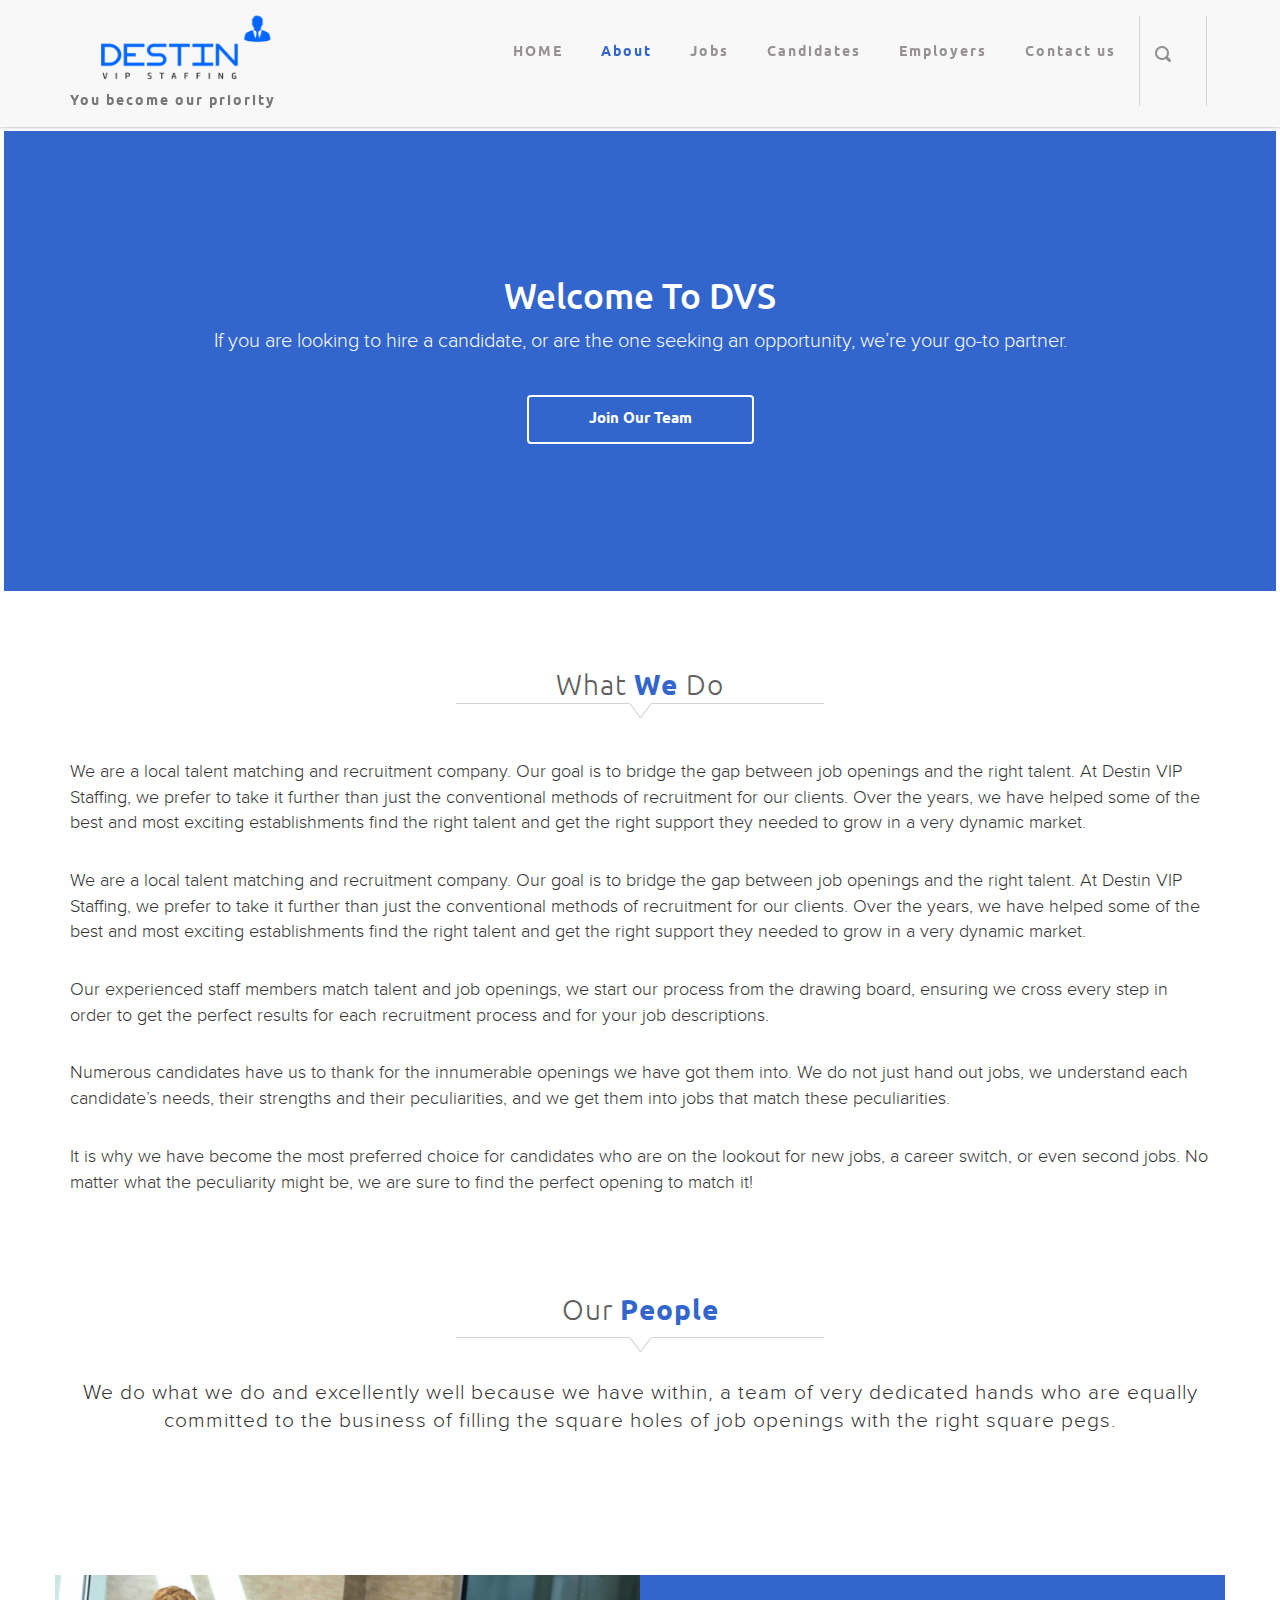
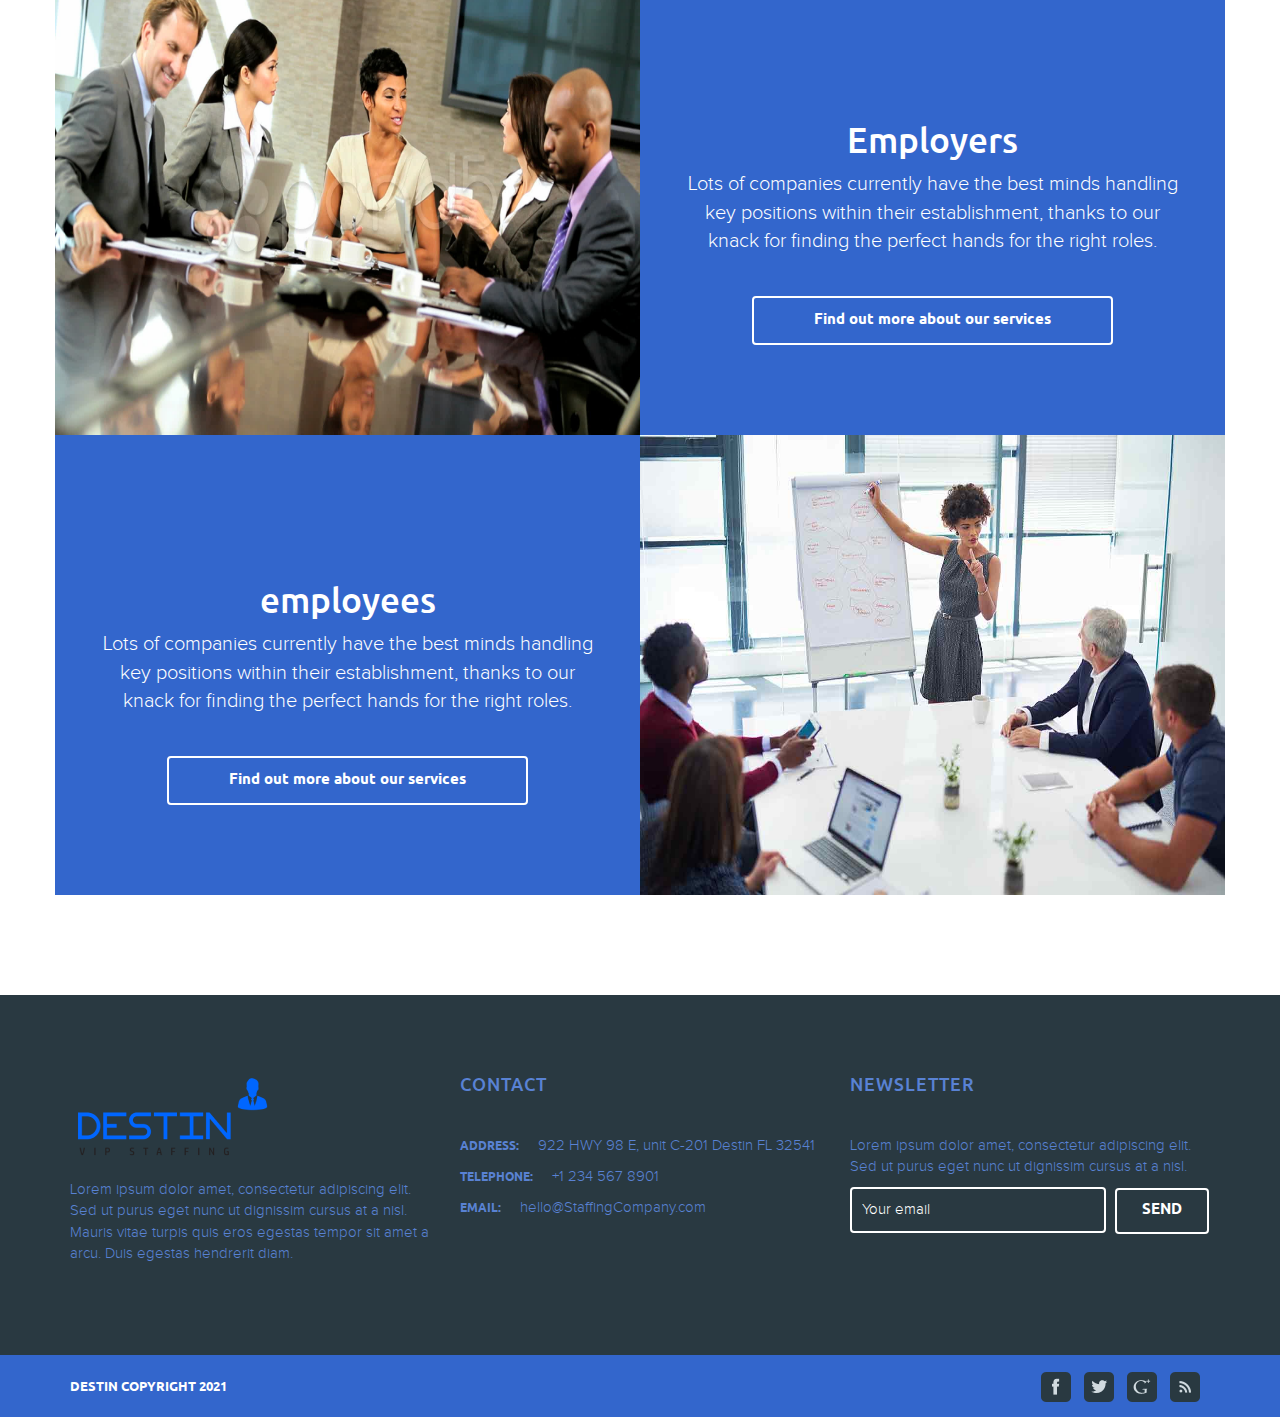
<file: about.html>
<!DOCTYPE html>
<html>

<head>
<meta http-equiv="Content-Type" content="text/html; charset=utf-8" />
<meta name="description" content="Staffing Company">
<meta name="keywords" content="Themes, Design, Rype, Pixel, Templates">
<meta name="author" content="Rype Pixel [Chris Gipple]">
<meta name="viewport" content="width=device-width, initial-scale=1.0">
<title>Destin Vip Staffing | You become our priority</title>
<!-- html5 support in IE8 and later -->
<script src="http://html5shiv.googlecode.com/svn/trunk/html5.js"></script>
<!-- CSS file links -->
<link href="css/bootstrap.min.css" rel="stylesheet" media="screen">
<link href="css/jquery.bxslider.css" rel="stylesheet" media="screen">
<link href="css/style.css" rel="stylesheet" type="text/css" media="all" />
<link href="css/responsive.css" rel="stylesheet" type="text/css" media="all" />
<link href="css/yamm.css" rel="stylesheet" type="text/css" media="all" />

</head>

<body>

<!-- Start Header -->
<header class="navbar yamm navbar-default navbar-fixed-top">
    <div class="container">
           <div class="navbar-header">
            <button type="button" class="navbar-toggle" data-toggle="collapse" data-target=".navbar-collapse">
                <span class="icon-bar"></span>
                <span class="icon-bar"></span>
                <span class="icon-bar"></span>
            </button>
            <a class="navbar-brand" href="#"><img class="logo-nav" src="images/media/logo1.png" alt="Staffing Company" />
               <p>You become our priority</p> 
            </a>
        </div>
        <div class="navbar-collapse collapse">
            <ul class="nav navbar-nav">
                <li>
                    <a href="index.html"  >HOME</a>
                   
                </li>
                <li><a href="about.html"  class="current" >About</a></li>
    
                <li><a href="jobs.html">Jobs</a></li>
               
    
                <li><a href="candidates.html">Candidates</a></li>
               
                    
                <li><a href="employee.html"  >Employers</a></li>
               
                    
                    
                    
                    
                   
            
                <li class="dropdown">
                    <a href="contact.html"> Contact us</a>
                </li>
                <li class="dropdown">
                <ul class="nav navbar-nav search pull-right">
                    <li><div class="verticalDivider"></div></li>
                    <li><a href="#" class="dropdown-toggle"><img src="images/searchIcon.png" alt="search" /></a>
                        <ul class="dropdown-menu">
                            <li>
                                <div class="searchDropdown">
                                    <form class="searchForm" method="post" action="#">
                                    <input type="text" name="search" value="Search our site"/>
                                    </form>
                                </div>
                            </li>
                        </ul>
                    </li>
                    <li><div class="verticalDivider"></div></li>
                </ul>
                </li>
            </ul>        
        </div><!--/.navbar-collapse -->
    </div><!-- end header container -->
    </header><!-- End Header -->
    
    

<!-- section about company start -->
<section class="container-custom">
    <div class="row">
        <div class="col-md-12 img-card">
            <h1>Welcome To DVS</h1>
            <p>
                If you are looking to hire a candidate, or are the one seeking an opportunity, we’re your go-to partner.
            </p>

<div class="text-center">

    <a href="#" class="button">Join Our Team</a>
</div>          
        </div>
      
        
    </div>
</section>
<!-- section about company end -->
<!-- What We Do -->
<section class="aboutTeam">
    <div class="container">
       
        <h3 style="margin:0; padding:0;">What <span>We </span>Do<br/><img src="images/dividerDark.png" class="divider" alt="" /></h3>
       <div class="about-paragrap">

    
        <p >
            We are a local talent matching and recruitment company. Our goal is to bridge the gap between job openings and the right talent. At Destin VIP Staffing, we prefer to
take it further than just the conventional methods of recruitment for our clients. Over the years, we have helped some of the best and most exciting establishments
find the right talent and get the right support they needed to grow in a very dynamic market. 
        </p>
        <p >
            We are a local talent matching and recruitment company. Our goal is to bridge the gap between job openings and the right talent. At Destin VIP Staffing, we prefer to
take it further than just the conventional methods of recruitment for our clients. Over the years, we have helped some of the best and most exciting establishments
find the right talent and get the right support they needed to grow in a very dynamic market. 
        </p>
        <p>
            Our experienced staff members match talent and job openings, we start our process
from the drawing board, ensuring we cross every step in order to get the perfect
results for each recruitment process and for your job descriptions.  
        </p>
        <p>
            Numerous candidates have us to thank for the innumerable openings we have got
            them into. We do not just hand out jobs, we understand each candidate’s needs,
            their strengths and their peculiarities, and we get them into jobs that match these
            peculiarities.     
        </p>
   
        <p>
            It is why we have become the most preferred choice for candidates who are on the
lookout for new jobs, a career switch, or even second jobs. No matter what the
peculiarity might be, we are sure to find the perfect opening to match it!
        </p>
    </div>
   
    </div><!-- /What We Do container -->
</section><!-- end services section -->
<!-- start services content -->
<section class="our-people">
    <div class="container">
        
        <h3>Our <span>People</span><br/><img src="images/dividerDark.png" class="divider" alt="" /></h3>
        <h5>
            We do what we do and excellently well because we have within, a team of very
dedicated hands who are equally committed to the business of filling the square
holes of job openings with the right square pegs. 
        </h5>
       
    </div><!-- end services container -->
</section><!-- end services section -->

<!-- section about company start -->
<section class="container" style="margin-bottom:100px;">
  <!-- Row -->
    <div class="row">
        <div class="col-md-6 about-img">
            <img src="images/media/about.jpeg" class="about-company">
        </div>
        <div class="col-md-6 img-card">
            <h1>Employers</h1>
            <p>Lots of companies currently have the best minds handling key positions within
                their establishment, thanks to our knack for finding the perfect hands for the right
                roles. </p>

<div class="text-center">

    <a href="#" class="button">Find out more about our services </a>
</div>          
        </div>
    </div>
    <!-- / Row -->
  <!-- Row employees-->
    <div class="row">
      <div class="col-md-6 img-card">
        <h1>employees</h1>
        <p>Lots of companies currently have the best minds handling key positions within
            their establishment, thanks to our knack for finding the perfect hands for the right
            roles. </p>

<div class="text-center">

<a href="#" class="button">Find out more about our services </a>
</div>          
    </div>
        <div class="col-md-6 about-img">
            <img src="images/media/about2.jpg" class="about-company">
        </div>
      
    </div>
    <!-- / Row  employees-->
</section>
<!-- section about company end -->




<footer id="footer">
    <div class="container">
        <div class="row">
            <div class="col-lg-4 col-md-4">
                <h4><a href="#"> <img src="images/media/logo1.png"/></a></h4>
                <p>Lorem ipsum dolor amet, consectetur adipiscing elit. Sed ut 
                purus eget nunc ut dignissim cursus at a nisl. Mauris vitae 
                turpis quis eros egestas tempor sit amet a arcu. Duis egestas 
                hendrerit diam.</p>
            </div>
            <div class="col-lg-4 col-md-4">
                <h4>CONTACT</h4>
                <ul class="contactList">
                    <li><span>ADDRESS:</span> 922 HWY 98 E, unit C-201 Destin FL 32541 </li>
                    <li><span>TELEPHONE:</span> +1 234 567 8901</li>
                    <li><span>EMAIL:</span> hello@StaffingCompany.com</li>
                </ul>
            </div>
            <div class="col-lg-4 col-md-4">
                <h4>NEWSLETTER</h4>
                <p style="margin-top:40px;">Lorem ipsum dolor amet, consectetur adipiscing elit. Sed ut 
                purus eget nunc ut dignissim cursus at a nisl.</p>
                <form class="subscribeForm" method="post" action="#">
                    <input type="text" name="email" value="Your email" class="input footer" />
                    <input type="submit" name="submit" value="SEND" class="button subscribe footer" />
                </form>
            </div>
        </div><!-- end row -->
    </div><!-- end footer container -->
</footer>


<div class="bottomBar">
    <div class="container">
        <p>DESTIN COPYRIGHT 2021</p>
        <ul class="socialIcons">
            <li><a href="#"><img src="images/fbIcon.png" alt="" /></a></li>
            <li><a href="#"><img src="images/twitterIcon.png" alt="" /></a></li>
            <li><a href="#"><img src="images/googleIcon.png" alt="" /></a></li>
            <li><a href="#"><img src="images/rssIcon.png" alt="" /></a></li>
        </ul>
    </div>
</div>

<!-- JavaScript file links -->
<script src="js/jquery.js"></script>            <!-- Jquery -->
<script src="js/bootstrap.min.js"></script>  <!-- bootstrap 3.0 -->
<script src="js/main.js"></script>           <!-- main custom javascript -->
<script src="js/respond.js"></script>
<script src="js/jquery.bxslider.min.js"></script>           <!-- bxslider -->
<script src="js/jquery.knob.js"></script>     <!-- jquery knob -->
<script src="js/jquery.stellar.min.js"></script>       <!-- stellar (for parallax scrolling) -->
<script src="js/jquery.appear.js"></script>       <!-- appear (for animations) -->

<script>
//call stellar
$(window).stellar({
    responsive: true
});

    //call bxslider for testimonials section
    $(document).ready(function(){
      $('.bxslider2').bxSlider({
        auto: true,
        pager: false,
        nextSelector: '.slider-next2',
        prevSelector: '.slider-prev2',
        nextText: '<img src="images/arrowRight.png" alt="slider next" />',
        prevText: '<img src="images/arrowLeft.png" alt="slider prev" />'
      });
    });
</script>
<script>
$(function() {
    $(".dial").knob({
        'fgColor':'white',
        'bgColor':'#9e3a3a',
        'readOnly':'true',
        'width':'100%',
        'thickness': 0.1
    });
});

// animations on scroll
$(function() {
    $('.services3Col_big .row.services').appear();

    $(document.body).on('appear', '.services3Col_big .row.services', function() {
        $(this).addClass('animated');
    });
});

</script>

</body>

<!-- Mirrored from nightshiftcreative.co/static/thrive/about_style2.html by HTTrack Website Copier/3.x [XR&CO'2014], Sat, 25 Sep 2021 08:45:10 GMT -->
</html>
</file>
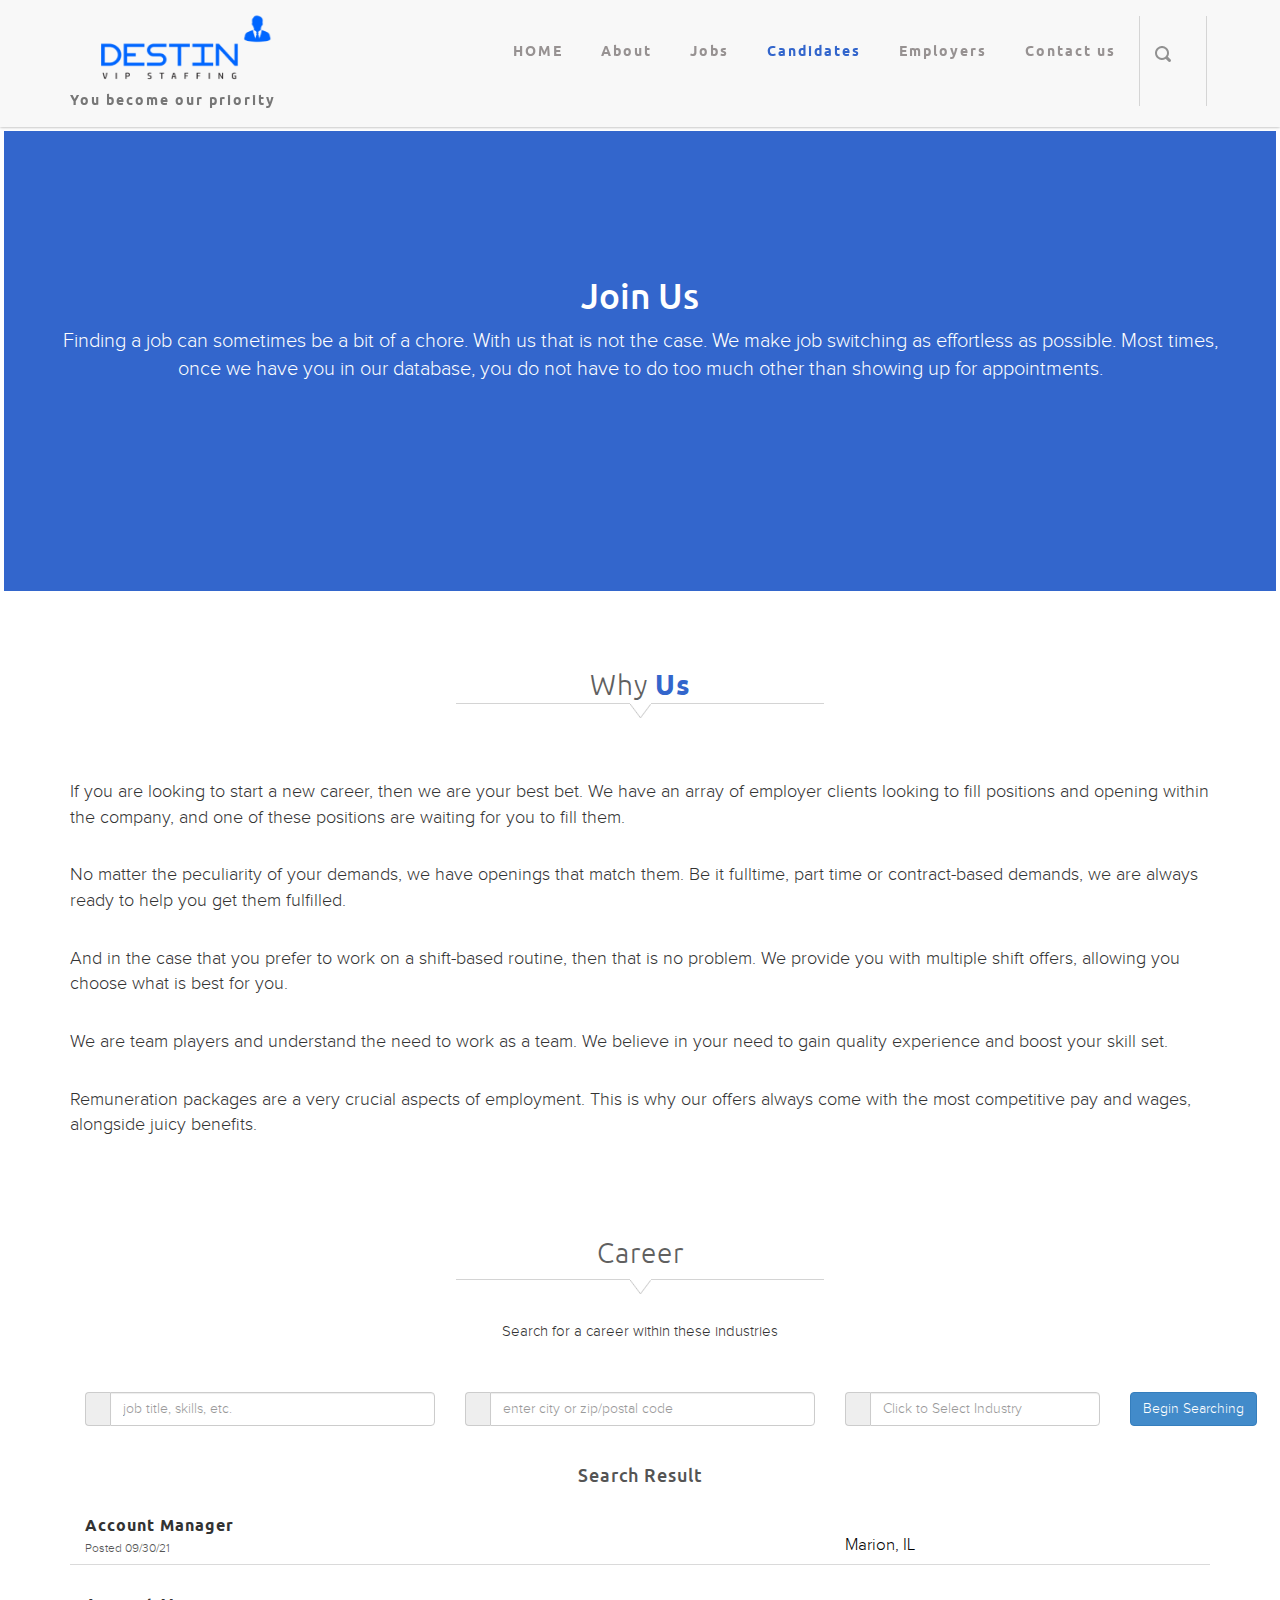
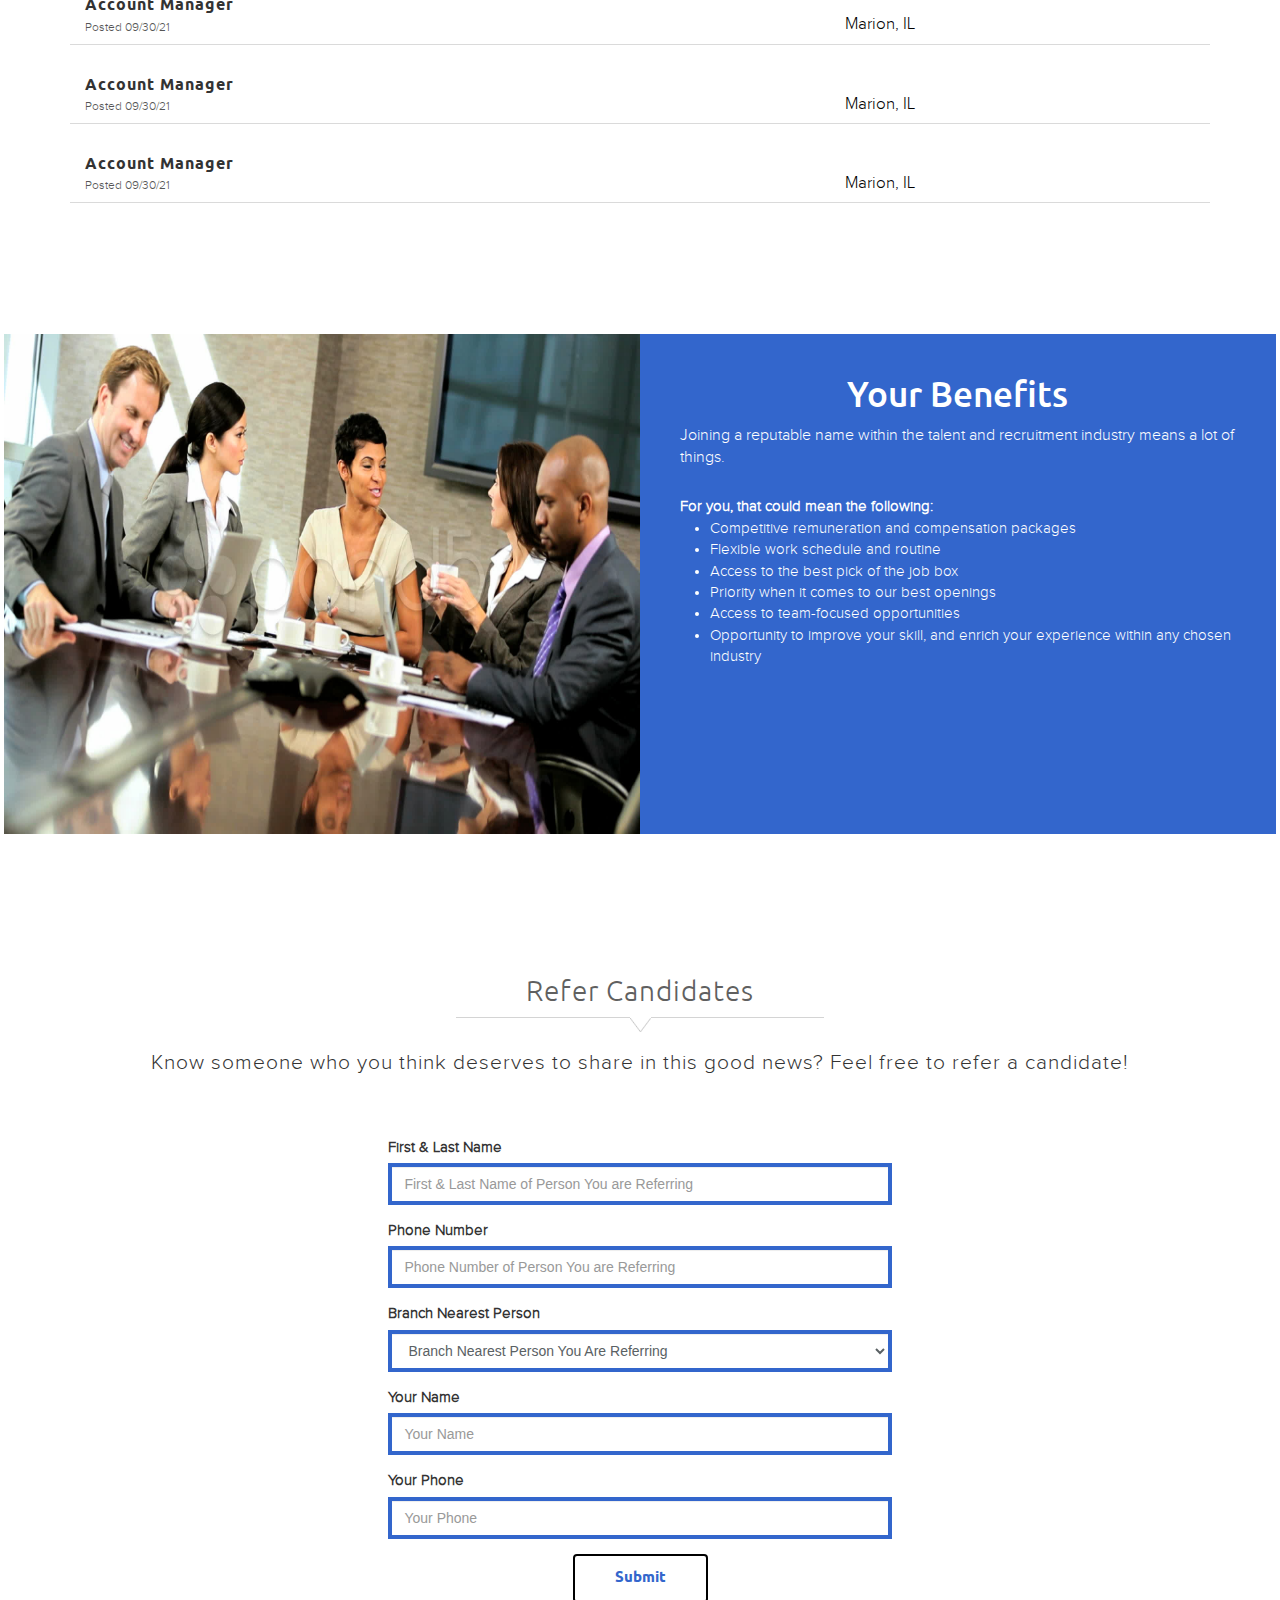
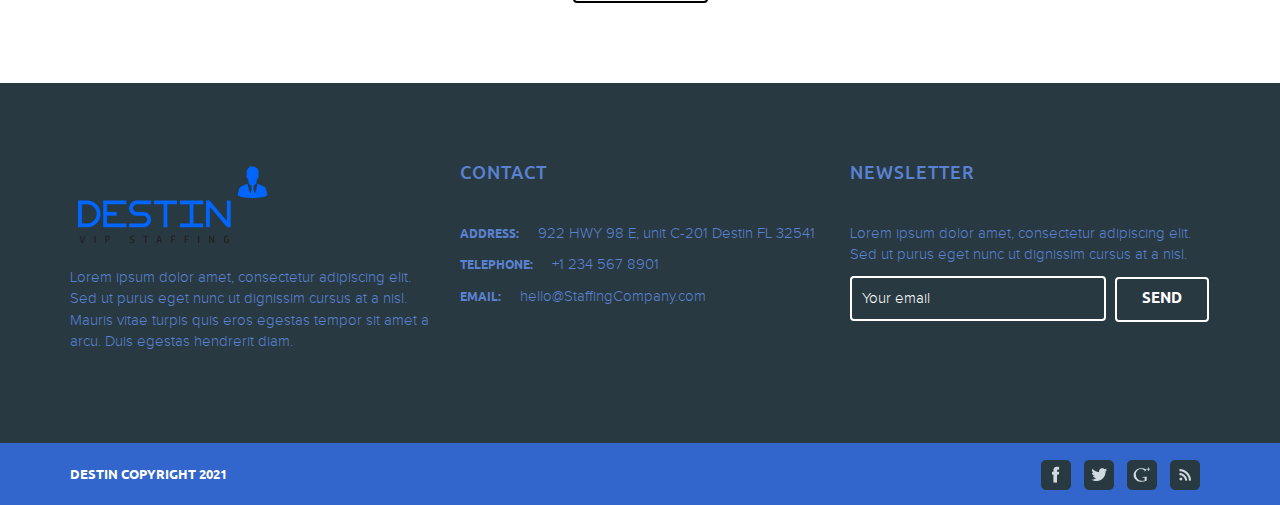
<file: candidates.html>
<!DOCTYPE html>
<html>

<head>
<meta http-equiv="Content-Type" content="text/html; charset=utf-8" />
<meta name="description" content="Staffing Company">
<meta name="keywords" content="Themes, Design, Rype, Pixel, Templates">
<meta name="author" content="Rype Pixel [Chris Gipple]">
<meta name="viewport" content="width=device-width, initial-scale=1.0">
<title>Destin Vip Staffing | You become our priority</title>
<!-- html5 support in IE8 and later -->
<script src="http://html5shiv.googlecode.com/svn/trunk/html5.js"></script>
<!-- CSS file links -->
<link href="css/bootstrap.min.css" rel="stylesheet" media="screen">
<link href="css/jquery.bxslider.css" rel="stylesheet" media="screen">
<link href="css/style.css" rel="stylesheet" type="text/css" media="all" />
<link href="css/responsive.css" rel="stylesheet" type="text/css" media="all" />
<link href="css/yamm.css" rel="stylesheet" type="text/css" media="all" />
<link rel="stylesheet" href="https://cdnjs.cloudflare.com/ajax/libs/font-awesome/6.0.0-beta2/css/all.min.css" integrity="sha512-YWzhKL2whUzgiheMoBFwW8CKV4qpHQAEuvilg9FAn5VJUDwKZZxkJNuGM4XkWuk94WCrrwslk8yWNGmY1EduTA==" crossorigin="anonymous" referrerpolicy="no-referrer" />
</head>

<body>

<!-- Start Header -->
<header class="navbar yamm navbar-default navbar-fixed-top">
    <div class="container">
           <div class="navbar-header">
            <button type="button" class="navbar-toggle" data-toggle="collapse" data-target=".navbar-collapse">
                <span class="icon-bar"></span>
                <span class="icon-bar"></span>
                <span class="icon-bar"></span>
            </button>
            <a class="navbar-brand" href="#"><img class="logo-nav" src="images/media/logo1.png" alt="Staffing Company" />
               <p>You become our priority</p> 
            </a>
        </div>
        <div class="navbar-collapse collapse">
            <ul class="nav navbar-nav">
                <li>
                    <a href="index.html"  >HOME</a>
                   
                </li>
                <li><a href="about.html"  >About</a></li>
    
                <li><a href="jobs.html" >Jobs</a></li>
               
    
                <li><a href="candidates.html" class="current" >Candidates</a></li>
               
                    
                <li><a href="employee.html" >Employers</a></li>
               
                    
                    
                    
                    
                   
            
                <li class="dropdown">
                    <a href="contact.html"> Contact us</a>
                </li>
                <li class="dropdown">
                <ul class="nav navbar-nav search pull-right">
                    <li><div class="verticalDivider"></div></li>
                    <li><a href="#" class="dropdown-toggle"><img src="images/searchIcon.png" alt="search" /></a>
                        <ul class="dropdown-menu">
                            <li>
                                <div class="searchDropdown">
                                    <form class="searchForm" method="post" action="#">
                                    <input type="text" name="search" value="Search our site"/>
                                    </form>
                                </div>
                            </li>
                        </ul>
                    </li>
                    <li><div class="verticalDivider"></div></li>
                </ul>
                </li>
            </ul>        
        </div><!--/.navbar-collapse -->
    </div><!-- end header container -->
    </header><!-- End Header -->
    
    <!-- section about company start -->
<section class="container-custom">
    <div class="row">
        <div class="col-md-12 img-card">
            <h1>Join Us</h1>
            <p>
                Finding a job can sometimes be a bit of a chore. With us that is not the case. We
                make job switching as effortless as possible. Most times, once we have you in our
                database, you do not have to do too much other than showing up for appointments.
            </p>

         
        </div>
      
        
    </div>
</section>

<section class="aboutTeam">
    <div class="container">
        <h3>Why <span>Us</span> <br/><img src="images/dividerDark.png" class="divider" alt="" /></h3>
        <div class="about-paragrap">

        
        
        <p>
            If you are looking to start a new career, then we are your best bet. We have an array
of employer clients looking to fill positions and opening within the company, and
one of these positions are waiting for you to fill them. 
        </p>

            <p>No matter the peculiarity of your demands, we have openings that match them. Be
                it fulltime, part time or contract-based demands, we are always ready to help you
                get them fulfilled. </p>
            <p>
                And in the case that you prefer to work on a shift-based routine, then that is no
problem. We provide you with multiple shift offers, allowing you choose what is
best for you. 
            </p>
            <p>
                We are team players and understand the need to work as a team. We believe in your
need to gain quality experience and boost your skill set. 
            </p>
            <p>
                Remuneration packages are a very crucial aspects of employment. This is why our
offers always come with the most competitive pay and wages, alongside juicy
benefits. 
            </p>
        </div>
       
       
       
    </div><!-- end services container -->

</section><!-- end services section -->

<!-- section career -->
<section class="career">
   <!-- section about company start -->
 
    <div class="container">
        <div class="container">
            <h3>Career <br/><img src="images/dividerDark.png" class="divider" alt="" /></h3>
            
            <p class="text-center">
                Search for a career within these industries 
            </p>

            <div class="row jobs-post">
                <form action="jobview.html" method="post">
                    <div class="col-md-4">
                        <div class="input-group">
                            <span class="input-group-addon">
                                <i class="fa fa-search" aria-hidden="true"></i>
    
                            </span>
                            <input id="title" type="text" class="form-control" name="title" placeholder="job title, skills, etc.">
                          </div>
                    </div>
                    <div class="col-md-4">
                        <div class="input-group">
                            <span class="input-group-addon">
                                <i class="fas fa-map-signs"></i>
                            </span>
                            <input id="email" type="text" class="form-control" name="location" placeholder="enter city or zip/postal code">
                          </div>
                    </div>
                    <div class="col-md-3">
                        <div class="input-group">
                            <span class="input-group-addon">
                                <i class="fas fa-industry"></i>
                            </span>
                            <input id="email" type="text" class="form-control" name="email" placeholder="Click to Select Industry">
                          </div>
                    </div>
                    <div class="col-md-1">
                        <div class="input-group">
                        <button type="submit" class="btn btn-primary"> Begin Searching</button>
                          </div>
                    </div>
                  
                 
                  </form>
            </div>
           
      <div class="row" style="margin-top:40px">
       <!-- col 9 start -->
        <div class="col-md-12 col-sm-12 text-center jobs-section">
            <h4>Search Result</h4>
            <!-- job start -->
            <div class="row recent-jobs">
                <div class="col-md-8 ">
                    <h3 class="job-post-title"><a class="job-post-href" href="jobview.html">
                        <span>Account Manager</span></a></h3>
                        <span class="job-post-date"><i class="fa fa-clock" aria-hidden="true"></i> Posted <span class="POST_DATE_F">09/30/21</span></span>
                    </div>    
            <div class="col-md-4">
                <span class="job-location">Marion, IL
                    <a href="#" class="job-arrow">
                        <i class="fa fa-angle-double-right" aria-hidden="true"></i>
        
                    </a>
                </span>
               
    
                </div>
            </div>
            <!-- job end -->
         
            <!-- job start -->
            <div class="row recent-jobs">
                <div class="col-md-8 ">
                    <h3 class="job-post-title"><a class="job-post-href" href="#">
                        <span>Account Manager</span></a></h3>
                        <span class="job-post-date"><i class="fa fa-clock" aria-hidden="true"></i> Posted <span class="POST_DATE_F">09/30/21</span></span>
                    </div>    
            <div class="col-md-4">
                <span class="job-location">Marion, IL
                    <a href="#" class="job-arrow">
                        <i class="fa fa-angle-double-right" aria-hidden="true"></i>
        
                    </a>
                </span>
               
    
                </div>
            </div>
            <!-- job end -->
         
            <!-- job start -->
            <div class="row recent-jobs">
                <div class="col-md-8 ">
                    <h3 class="job-post-title"><a class="job-post-href" href="#">
                        <span>Account Manager</span></a></h3>
                        <span class="job-post-date"><i class="fa fa-clock" aria-hidden="true"></i> Posted <span class="POST_DATE_F">09/30/21</span></span>
                    </div>    
            <div class="col-md-4">
                <span class="job-location">Marion, IL
                    <a href="#" class="job-arrow">
                        <i class="fa fa-angle-double-right" aria-hidden="true"></i>
        
                    </a>
                </span>
               
    
                </div>
            </div>
            <!-- job end -->
         
            <!-- job start -->
            <div class="row recent-jobs">
                <div class="col-md-8 ">
                    <h3 class="job-post-title"><a class="job-post-href" href="#">
                        <span>Account Manager</span></a></h3>
                        <span class="job-post-date"><i class="fa fa-clock" aria-hidden="true"></i> Posted <span class="POST_DATE_F">09/30/21</span></span>
                    </div>    
            <div class="col-md-4">
                <span class="job-location">Marion, IL
                    <a href="#" class="job-arrow">
                        <i class="fa fa-angle-double-right" aria-hidden="true"></i>
        
                    </a>
                </span>
               
    
                </div>
            </div>
            <!-- job end -->
         
          </div>
          
    
      </div>
     
            
            
      
      
        
    </div>

</section>
    <!-- Employer Benefits  start -->
    <section class="employe-custom">
     
        <!-- solution start -->
        <div class="row">
            <div class="col-md-6 about-img">
                <img src="images/media/about.jpeg" style="width:100%; height:500px;" class="about-company">
            
            </div>
            <div class="col-md-6 emp-card">
                <h1>Your Benefits</h1>
                <p class="text-left">
                    Joining a reputable name within the talent and recruitment industry means a lot of
                    things.  
                   <div class="text-left emp-benefits">
                    <div class="row">
                        <div class="col-md-12">
                            <b>For you, that could mean the following: </b>
                            <ul>
                               <li>Competitive remuneration and compensation packages</li>
                               <li>Flexible work schedule and routine</li>
                               <li>Access to the best pick of the job box</li>
                               <li>Priority when it comes to our best openings</li>
                               <li>Access to team-focused opportunities</li>
                               <li>Opportunity to improve your skill, and enrich your experience
                                within any chosen industry</li>
                          
                               </ul>
                              
                        </div>


                    </div>
       
                </div>
              
                </p>
            
            </div>
            
           
            
        </div>
        <!-- solution end -->
    </section>
    <br><br>
    <!-- Employer Benefits  end -->



    <section class="aboutTeam">
        <div class="container">
           
             <div class="row">
                <h3 style="margin: 20px 0 0 0">Refer Candidates <br/><img src="images/dividerDark.png" class="divider" alt="" style="margin-bottom:0;"/></h3>
                <h5>Know someone who you think deserves to share in this good news? Feel free to
                    refer a candidate!</h5>
                    <form class="text-left refer-form">
                        <div class="form-group">
                            <label >First & Last Name</label>
                            <input type="text" class="form-control" placeholder="First & Last Name of Person You are Referring">
                        </div>
                        <div class="form-group">
                            <label >Phone Number</label>
                            <input name="text"  type="tel" value="" class="form-control" tabindex="378" placeholder="Phone Number of Person You are Referring" >
                        </div>
                       
                        <div class="form-group">
                            <label>Branch Nearest Person</label>
                            <select name=""  class="form-control">
                                <option value="" selected="selected" >Branch Nearest Person You Are Referring</option>
                                <option value="Marion, IL">Marion, IL</option>
                                <option value="Edwardsville, IL">Edwardsville, IL</option>
                                <option value="St. Louis, MO">St. Louis, MO</option>
                                <option value="Indianapolis, IN">Indianapolis, IN</option>
                                <option value="Evansville, IN">Evansville, IN</option>
                                <option value="Murfreesboro, TN.">Murfreesboro, TN.</option>
                                <option value="National (other)">National (other)</option>
                            </select>
                        </div>
                        <div class="form-group">
                            <label >Your Name</label>
                            <input name="text"  type="tel" value="" class="form-control" tabindex="378" placeholder="Your Name" >
                        </div>
                        <div class="form-group">
                            <label >Your Phone</label>
                            <input name="text"  type="tel" value="" class="form-control" tabindex="378" placeholder="Your Phone" >
                        </div>
                        <div class="text-center">
                            <button class="button-blue">Submit</button>
                        </div>
                    </form>
             </div>
           
           
           
         
        </div><!-- end services container -->
    </section><!-- end services section -->
    


<div class="sliderControls">
    <span class="slider-prev2"></span>
    <span class="slider-next2"></span>
</div>

<footer id="footer">
    <div class="container">
        <div class="row">
            <div class="col-lg-4 col-md-4">
                <h4><a href="#"> <img src="images/media/logo1.png"/></a></h4>
                <p>Lorem ipsum dolor amet, consectetur adipiscing elit. Sed ut 
                purus eget nunc ut dignissim cursus at a nisl. Mauris vitae 
                turpis quis eros egestas tempor sit amet a arcu. Duis egestas 
                hendrerit diam.</p>
            </div>
            <div class="col-lg-4 col-md-4">
                <h4>CONTACT</h4>
                <ul class="contactList">
                    <li><span>ADDRESS:</span> 922 HWY 98 E, unit C-201 Destin FL 32541 </li>
                    <li><span>TELEPHONE:</span> +1 234 567 8901</li>
                    <li><span>EMAIL:</span> hello@StaffingCompany.com</li>
                </ul>
            </div>
            <div class="col-lg-4 col-md-4">
                <h4>NEWSLETTER</h4>
                <p style="margin-top:40px;">Lorem ipsum dolor amet, consectetur adipiscing elit. Sed ut 
                purus eget nunc ut dignissim cursus at a nisl.</p>
                <form class="subscribeForm" method="post" action="#">
                    <input type="text" name="email" value="Your email" class="input footer" />
                    <input type="submit" name="submit" value="SEND" class="button subscribe footer" />
                </form>
            </div>
        </div><!-- end row -->
    </div><!-- end footer container -->
</footer>


<div class="bottomBar">
    <div class="container">
        <p>DESTIN COPYRIGHT 2021</p>
        <ul class="socialIcons">
            <li><a href="#"><img src="images/fbIcon.png" alt="" /></a></li>
            <li><a href="#"><img src="images/twitterIcon.png" alt="" /></a></li>
            <li><a href="#"><img src="images/googleIcon.png" alt="" /></a></li>
            <li><a href="#"><img src="images/rssIcon.png" alt="" /></a></li>
        </ul>
    </div>
</div>

<!-- JavaScript file links -->
<script src="js/jquery.js"></script>            <!-- Jquery -->
<script src="js/bootstrap.min.js"></script>  <!-- bootstrap 3.0 -->
<script src="js/main.js"></script>           <!-- main custom javascript -->
<script src="js/respond.js"></script>
<script src="js/jquery.bxslider.min.js"></script>           <!-- bxslider -->
<script src="js/jquery.knob.js"></script>     <!-- jquery knob -->
<script src="js/jquery.stellar.min.js"></script>       <!-- stellar (for parallax scrolling) -->
<script src="js/jquery.appear.js"></script>       <!-- appear (for animations) -->
<script>
//call stellar
$(window).stellar({
    responsive: true
});

    //call bxslider for testimonials section
    $(document).ready(function(){
      $('.bxslider2').bxSlider({
        auto: true,
        pager: false,
        nextSelector: '.slider-next2',
        prevSelector: '.slider-prev2',
        nextText: '<img src="images/arrowRight.png" alt="slider next" />',
        prevText: '<img src="images/arrowLeft.png" alt="slider prev" />'
      });
    });
</script>
<script>
$(function() {
    $(".dial").knob({
        'fgColor':'white',
        'bgColor':'#9e3a3a',
        'readOnly':'true',
        'width':'100%',
        'thickness': 0.1
    });
});

// animations on scroll
$(function() {
    $('.services3Col_big .row.services').appear();

    $(document.body).on('appear', '.services3Col_big .row.services', function() {
        $(this).addClass('animated');
    });
});


</script>

</body>

<!-- Mirrored from nightshiftcreative.co/static/thrive/about_style2.html by HTTrack Website Copier/3.x [XR&CO'2014], Sat, 25 Sep 2021 08:45:10 GMT -->
</html>
</file>
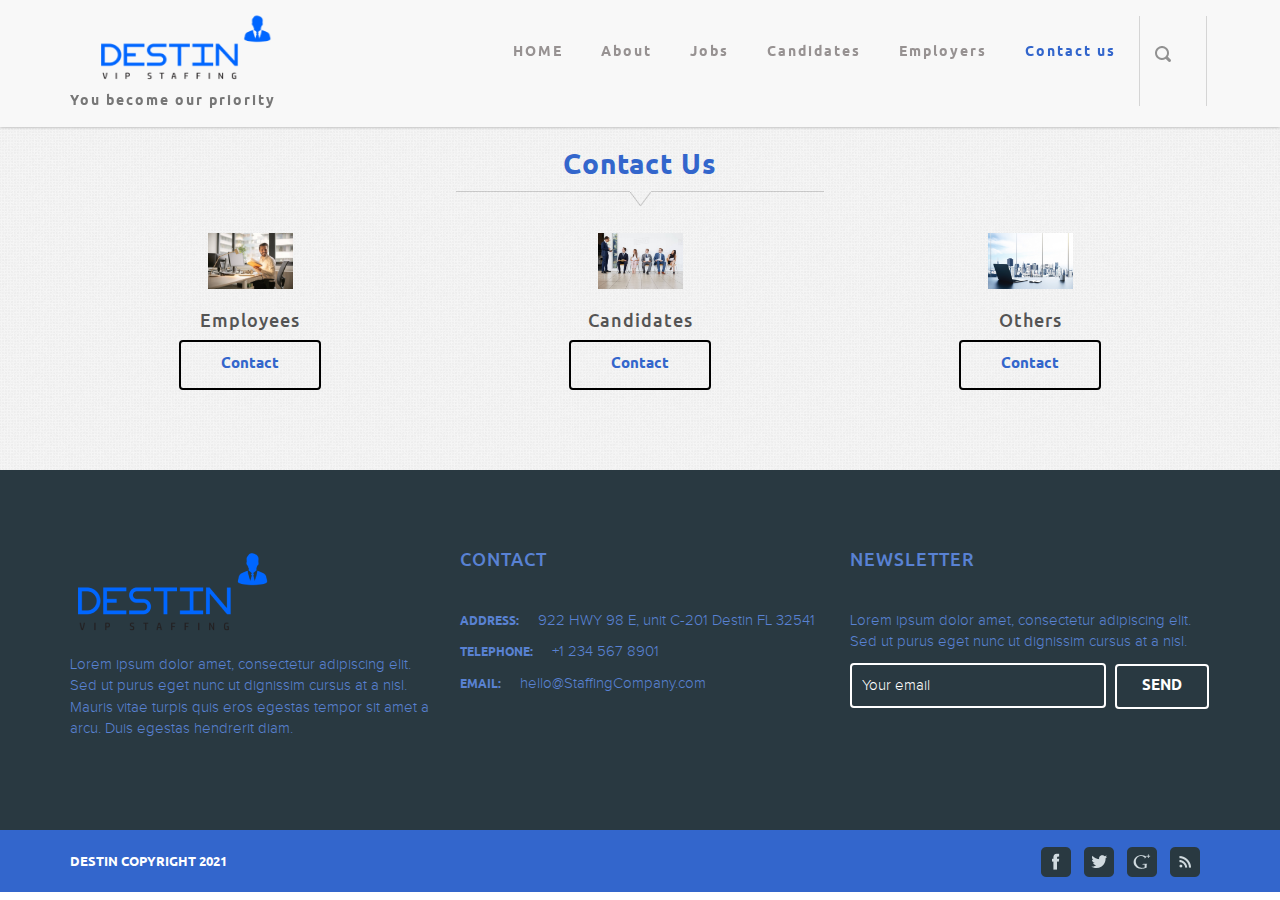
<file: contact.html>
<!DOCTYPE html>
<html>

<head>
<meta http-equiv="Content-Type" content="text/html; charset=utf-8" />
<meta name="description" content="Staffing Company">
<meta name="keywords" content="Themes, Design, Rype, Pixel, Templates">
<meta name="author" content="Rype Pixel [Chris Gipple]">
<meta name="viewport" content="width=device-width, initial-scale=1.0">
<title>Destin Vip Staffing | You become our priority</title>
<!-- html5 support in IE8 and later -->
<script src="http://html5shiv.googlecode.com/svn/trunk/html5.js"></script>
<!-- CSS file links -->
<link href="css/bootstrap.min.css" rel="stylesheet" media="screen">
<link href="css/jquery.bxslider.css" rel="stylesheet" media="screen">
<link href="css/style.css" rel="stylesheet" type="text/css" media="all" />
<link href="css/responsive.css" rel="stylesheet" type="text/css" media="all" />
<link href="css/yamm.css" rel="stylesheet" type="text/css" media="all" />
</head>

<body>

<!-- Start Header -->
<header class="navbar yamm navbar-default navbar-fixed-top">
    <div class="container">
           <div class="navbar-header">
            <button type="button" class="navbar-toggle" data-toggle="collapse" data-target=".navbar-collapse">
                <span class="icon-bar"></span>
                <span class="icon-bar"></span>
                <span class="icon-bar"></span>
            </button>
            <a class="navbar-brand" href="#"><img class="logo-nav" src="images/media/logo1.png" alt="Staffing Company" />
               <p>You become our priority</p> 
            </a>
        </div>
        <div class="navbar-collapse collapse">
            <ul class="nav navbar-nav">
                <li>
                    <a href="index.html"  >HOME</a>
                   
                </li>
                <li><a href="about.html"  >About</a></li>
    
                <li><a href="jobs.html" >Jobs</a></li>
               
    
                <li><a href="candidates.html">Candidates</a></li>
               
                    
                <li><a href="employee.html"  >Employers</a></li>
               
                    
                    
                    
                    
                   
            
                <li class="dropdown">
                    <a href="contact.html" class="current"> Contact us</a>
                </li>
                <li class="dropdown">
                <ul class="nav navbar-nav search pull-right">
                    <li><div class="verticalDivider"></div></li>
                    <li><a href="#" class="dropdown-toggle"><img src="images/searchIcon.png" alt="search" /></a>
                        <ul class="dropdown-menu">
                            <li>
                                <div class="searchDropdown">
                                    <form class="searchForm" method="post" action="#">
                                    <input type="text" name="search" value="Search our site"/>
                                    </form>
                                </div>
                            </li>
                        </ul>
                    </li>
                    <li><div class="verticalDivider"></div></li>
                </ul>
                </li>
            </ul>        
        </div><!--/.navbar-collapse -->
    </div><!-- end header container -->
    </header><!-- End Header -->
    
    

<!-- start main content -->
<section class="services3Col_big"  id="chose" style="margin-top:70px">
    <div class="container">
        <h3><span>Contact Us </span><br/><img src="images/dividerDark.png" class="divider" alt="" /></h3>
      
    <div class="row"><!-- start row -->
        <div class="process col-lg-4 col-md-4 col-sm-12">
            <img src="images/media/emp.jpeg" class="service-icon" /><br/><br/>
            <h4>Employees</h4>
            <button class="button-blue contact-user">Contact</button>
            </div>
            <div class="process col-lg-4 col-md-4 col-sm-12">
                <img src="images/media/candidates.jpg" class="service-icon" /><br/><br/>
                <h4> Candidates</h4>
                <button class="button-blue contact-user">Contact</button>
                  </div>
            <div class="process col-lg-4 col-md-4 col-sm-12">
                <img src="images/media/other.jpg" class="service-icon" /><br/><br/>
                <h4>Others</h4>
                <button class="button-blue contact-user">Contact</button>
            </div>
         
        </div><!-- end row -->
    </div><!-- end services container -->
</section><!-- end services section -->

<div class="contact-data" style="display:none; margin-top:70px">
<section class="genericSection">
    <div class="container">

        <h3>GET IN <span>DESTIN VIP STAFFING</span><br/><img src="images/dividerDark.png" class="divider" alt="" /></h3>
        <h5>
            Feel free to reach out to us if you would like to make consultations or for enquiries
            on job openings and offers.<br>
            We are eager to connect with you. You can either contact us online or call our
            office directly    
        </h5>
        <ul class="socialIcons" style="text-align:center; float:none; margin-top:-35px;">
            <li><a href="#"><img src="images/fbIcon.png" alt="" /></a></li>
            <li><a href="#"><img src="images/twitterIcon.png" alt="" /></a></li>
            <li><a href="#"><img src="images/googleIcon.png" alt="" /></a></li>
            <li><a href="#"><img src="images/rssIcon.png" alt="" /></a></li>
        </ul><br/><br/>
        <form class="contactForm" method="post" action="#">
        <div class="col-lg-6">    
            <input type="text" name="name" value="Your name" style="margin-right:2%;" />
            <input type="text" name="email" value="Your email" /> 
            <input type="text" name="website" value="Current Website" style="margin-right:2%;"  />
            <input type="text" name="subject" value="Subject"  />
            
        </div>
        <div class="col-lg-6">
            <textarea name="message" placeholder="Your message"></textarea>
            <input type="submit" name="submit" value="SEND" class="button red" />
        </div>
        </form>
    </div><!-- end container -->
</section><!-- end main content -->

<section class="map">
    <iframe class="googleMap" style="height:300px;" src="https://maps.google.com/maps?f=q&amp;source=s_q&amp;hl=en&amp;geocode=&amp;q=towson+md&amp;aq=&amp;sll=39.310394,-76.575394&amp;sspn=0.320357,0.676346&amp;ie=UTF8&amp;hq=&amp;hnear=Towson,+Baltimore,+Maryland&amp;ll=39.401495,-76.601912&amp;spn=0.019996,0.042272&amp;t=m&amp;z=14&amp;output=embed"></iframe>
</section>
</div>
<footer id="footer">
    <div class="container">
        <div class="row">
            <div class="col-lg-4 col-md-4">
                <h4><a href="#"> <img src="images/media/logo1.png"/></a></h4>
                <p>Lorem ipsum dolor amet, consectetur adipiscing elit. Sed ut 
                purus eget nunc ut dignissim cursus at a nisl. Mauris vitae 
                turpis quis eros egestas tempor sit amet a arcu. Duis egestas 
                hendrerit diam.</p>
            </div>
            <div class="col-lg-4 col-md-4">
                <h4>CONTACT</h4>
                <ul class="contactList">
                    <li><span>ADDRESS:</span> 922 HWY 98 E, unit C-201 Destin FL 32541 </li>
                    <li><span>TELEPHONE:</span> +1 234 567 8901</li>
                    <li><span>EMAIL:</span> hello@StaffingCompany.com</li>
                </ul>
            </div>
            <div class="col-lg-4 col-md-4">
                <h4>NEWSLETTER</h4>
                <p style="margin-top:40px;">Lorem ipsum dolor amet, consectetur adipiscing elit. Sed ut 
                purus eget nunc ut dignissim cursus at a nisl.</p>
                <form class="subscribeForm" method="post" action="#">
                    <input type="text" name="email" value="Your email" class="input footer" />
                    <input type="submit" name="submit" value="SEND" class="button subscribe footer" />
                </form>
            </div>
        </div><!-- end row -->
    </div><!-- end footer container -->
</footer>


<div class="bottomBar">
    <div class="container">
        <p>DESTIN COPYRIGHT 2021</p>
        <ul class="socialIcons">
            <li><a href="#"><img src="images/fbIcon.png" alt="" /></a></li>
            <li><a href="#"><img src="images/twitterIcon.png" alt="" /></a></li>
            <li><a href="#"><img src="images/googleIcon.png" alt="" /></a></li>
            <li><a href="#"><img src="images/rssIcon.png" alt="" /></a></li>
        </ul>
    </div>
</div>

<!-- JavaScript file links -->
<script src="js/jquery.js"></script>            <!-- Jquery -->
<script src="js/bootstrap.min.js"></script>  <!-- bootstrap 3.0 -->
<script src="js/main.js"></script>           <!-- main custom javascript -->
<script src="js/respond.js"></script>
<script>
    $(document).ready(function(){
        $('.contact-user').click(function(){
            
            $('#chose').hide();
            $('.contact-data').show();
        })
    })
</script>

</body>

<!-- Mirrored from nightshiftcreative.co/static/thrive/contact_detailed.html by HTTrack Website Copier/3.x [XR&CO'2014], Sat, 25 Sep 2021 08:45:31 GMT -->
</html>
</file>
<file: css/style.css>
/* add font start  */
@import url('https://fonts.googleapis.com/css2?family=Lobster&display=swap');
/* add font end */
/* MAIN STYLESHEET             */
/* Thrive - Creative Template  */
/* Made By Rype Pixel          */
/* hello@rypepixel.com         */
/* Created: 12/12/2013         */
/* Author: Chris Gipple        */


/*====================================================================================*/
 /* TABLE OF CONTENTS
/*====================================================================================*/
/* 01 RESET 
/* 02 GLOBAL SETTINGS  
/* 03 HEADER   
/* 04 SUBHEADERS 
/*		04.1 SUBHEADER SPLIT 
/*		04.2 SUBHEADER CLASSIC
/* 05 PORTFOLIO 
/* 		05.1 PORTFOLIO GENERAL  
/* 		05.2 PORTFOLIO FULL WIDTH
/* 		05.3 PORTFOLIO COLUMN
/* 		05.4 PORTFOLIO SINGLE
/*		05.5 PORTFOLIO WIDGET SECTION
/* 06 SERVICES SECTION 
/* 07 ABOUT   
/* 08 PROMO BOX   
/* 09 FEATURES SECTION 
/* 10 BLOG  
/*		 10.1 BLOG GENERAL
/*		 10.2 BLOG CLASSIC
/*		 10.3 BLOG CREATIVE
/*		 10.4 BLOG MANSONRY
/*		 10.5 BLOG SINGLE
/* 11 PAGES
/* 12 SHOP
/* 13 TESTIMONIALS 
/* 14 FOOTER 
/* 15 HOME BOXED  
/* 16 ANIMATIONS                

/*====================================================================================*/
 /* 01 RESET
/*====================================================================================*/

* { margin:0px; padding:0px; }

article,aside,details,figcaption,figure,
    footer,header,hgroup,menu,nav,section { 
            display:block;
    }

h1,h2,h3,h4 { margin-top:0px; }

ul li { list-style:none; }

.dropdown:hover .dropdown-menu {
    display: block;
 }


/*====================================================================================*/
 /* 02 GLOBAL SETTINGS
/*====================================================================================*/

@font-face {
    font-family: 'Ubuntu Light';
    src: url('type/ubuntu-l-webfont.eot');
    src: url('type/ubuntu-l-webfontd41d.eot?#iefix') format('embedded-opentype'),
         url('type/ubuntu-l-webfont.woff') format('woff'),
         url('type/ubuntu-l-webfont.ttf') format('truetype'),
         url('type/ubuntu-l-webfont.svg') format('svg');
    font-weight: normal;
    font-style: normal;
}

@font-face {
    font-family: 'Ubuntu Med';
    src: url('type/ubuntu-m-webfont.eot');
    src: url('type/ubuntu-m-webfontd41d.eot?#iefix') format('embedded-opentype'),
         url('type/ubuntu-m-webfont.woff') format('woff'),
         url('type/ubuntu-m-webfont.ttf') format('truetype'),
         url('type/ubuntu-m-webfont.svg') format('svg');
    font-weight: normal;
    font-style: normal;
}

@font-face {
    font-family: 'Ubuntu Bold';
    src: url('type/ubuntu-b-webfont.eot');
    src: url('type/ubuntu-b-webfontd41d.eot?#iefix') format('embedded-opentype'),
         url('type/ubuntu-b-webfont.woff') format('woff'),
         url('type/ubuntu-b-webfont.ttf') format('truetype'),
         url('type/ubuntu-b-webfont.svg') format('svg');
    font-weight: normal;
    font-style: normal;
}

@font-face {
    font-family: 'Proxima Nova Light';
    src: url('type/proximanova-light-webfont.eot');
    src: url('type/proximanova-light-webfontd41d.eot?#iefix') format('embedded-opentype'),
         url('type/proximanova-light-webfont.woff') format('woff'),
         url('type/proximanova-light-webfont.ttf') format('truetype'),
         url('type/proximanova-light-webfont.svg#proxima_novalight') format('svg');
    font-weight: normal;
    font-style: normal;
}

@font-face {
    font-family: 'Proxima Nova Reg';
    src: url('type/proximanova-regular-webfont.eot');
    src: url('type/proximanova-regular-webfontd41d.eot?#iefix') format('embedded-opentype'),
         url('type/proximanova-regular-webfont.woff') format('woff'),
         url('type/proximanova-regular-webfont.ttf') format('truetype'),
         url('type/proximanova-regular-webfont.svg#proxima_nova_rgregular') format('svg');
    font-weight: normal;
    font-style: normal;
}

@font-face {
    font-family: 'Proxima Nova Semi-bold';
    src: url('type/proximanova-semibold-webfont.eot');
    src: url('type/proximanova-semibold-webfontd41d.eot?#iefix') format('embedded-opentype'),
         url('type/proximanova-semibold-webfont.woff') format('woff'),
         url('type/proximanova-semibold-webfont.ttf') format('truetype'),
         url('type/proximanova-semibold-webfont.svg#proxima_novasemibold') format('svg');
    font-weight: normal;
    font-style: normal;
}

body {
	font-family:Proxima Nova Light, Helvetica, Arial;
	font-size:15px;
}

a { color:#3366CC; }
a:hover { color:#ea6868; text-decoration:none; }

.boldItalic { 
	font-weight:bold; 
	color:#565656;
	font-size:17px;
	font-style:italic;
}

.genericSection { padding:80px 0px 80px 0px; }

h1 {
	font-family:Ubuntu Med, Helvetica, Arial;
	font-size:107px;
}

h2 {
	font-family:Ubuntu Med, Helvetica, Arial;
	font-size:41px;
}

h3 {
	font-family:Ubuntu Light, Helvetica, Arial;
	font-size:28px;
	text-align:center;
	color:#606060;
	margin-bottom:20px;
	letter-spacing:1px;
}

h3 span { font-family:Ubuntu Bold; color:#3366CC; }

h4 {
	font-family:Ubuntu Med, Helvetica, Arial;
	color:#545454;
	letter-spacing:1px;
}

h5 { 
	font-family:Proxima Nova Light, Helvetica, Arial;
	line-height:28px;
	font-size:21px; 
	text-align:center; 
	letter-spacing:1px;
	margin-bottom:60px;
}

h6 { 
	font-size:18px; 
	font-family:Ubuntu Bold;
	color:#545454;
}

/** BUTTONS **/
.button {
	background:transparent;
	font-family:Ubuntu Bold;
	color:white;
	border-style:solid;
	border-width:2px;
	border-radius:4px;
	padding:12px 60px 12px 60px;
	display:inline-block;
	-webkit-transition: background 0.3s linear;
    -moz-transition: background 0.3s linear;
    -ms-transition: background 0.3s linear;
    -o-transition: background 0.3s linear;
    transition: background 0.3s linear;
}

.subHeadBtn-table {
	width:100%; 
	margin-top:-80px; 
	position:absolute;
}

.subHeadBtn-table td { text-align:center; }

.button:hover { 
	background-color:white; 
	border-color:white;
	text-decoration:none;
	color:#3366CC;
}

.button.grey {
	border-color:#c8c8c8;
	color:#c8c8c8;
}

.button.grey.video {
	margin-bottom:0px;
}

.button.grey.current, .button.grey:hover {
	background-color:#3366CC;
	color:white;
	border-color:#3366CC;
	text-decoration:none;
}

.button.smallGrey {
	font-family:Ubuntu Bold;
	font-size:11px;
	padding:5px 10px 5px 10px;
	background-color:#e1e1e1;
	border-radius:3px;
	color:#848484;
	border:none;
}

.button.smallGrey:hover { color:white; background-color:#3366CC; }

.button.red {
	color:#3366CC;
	border-color:#3366CC;
}

.button.red:hover {
	background-color:#3366CC;
	color:white;
}

/* to center button */
.wrapper { 
	text-align:center; 	
	margin-top:0px;
	margin-bottom:60px; 
}

/** FORM ELEMENTS **/

input {
	background:transparent;
	border-style:solid;
	border-width:2px;
	border-color:#d0d0d0;
	border-radius:4px;
	padding:12px;
	width:100%;
}

input[type=checkbox] {
	width:auto;
	float:left;
	margin-right:20px;
}

.contactForm input {
	margin-bottom:20px;
	float:left;
	width:49%;
}

.contactForm .button { width:35%; float:none; }

#contact-us input { margin-bottom:20px; }
#contact-us .button { width:35%; float:none; }
.screen-reader-text { display:none; }
.error { float:left; margin-bottom:30px; margin-top:-10px; }

textarea { 
	width:100%; 
	height:181px;
	background:transparent;
	border-style:solid;
	border-width:2px;
	border-color:#d0d0d0;
	border-radius:4px;
	padding:12px;
	margin-bottom:20px;
}

.formDropdown {
	-webkit-appearance: none;
	-moz-appearance: none; 
	background: url('../images/dropDownArrow.png')  no-repeat;
	background-position: right center; 
	border-style:solid;
	border-width:2px;
	border-color:#d0d0d0;
	border-radius:4px;
	padding:11px;
	width:49%;
	text-indent: 0.01px;
 	text-overflow: "";
}

.formDropdown option {
	background-color:#233036;
	color:#a1b1b8;
	border-bottom-style:solid;
	border-bottom-width:1px;
	border-bottom-color:#162026;
	background-image:none;
}

.map iframe { width:100%; margin-bottom:-10px;}

.subscribe { width:auto; }

/*====================================================================================*/
 /* 03 HEADER 
/*====================================================================================*/

header a { font-family:Ubuntu Bold; }

.navbar.navbar-default.navbar-fixed-top { 
	border:none; 
	box-shadow: 0px 0px 3px #9c9c9c;
	z-index:1000;
}

.navbar-brand img {
	position: relative;
    left: 24px;
	}
.navbar-brand { letter-spacing:2px; margin-top:8px; } 

.nav.navbar-nav { float:right;    margin-top: 8px; }

.nav.navbar-nav li a {
	color:#979292;
	font-size:14px;
	letter-spacing:2px;
	padding-top:35px;
	padding-bottom:35px;
	margin-right:8px;
}

.nav.navbar-nav li a:hover {
	background-color:transparent;
	color:#3366CC;
}

.nav.navbar-nav .dropdown .dropdown-menu {
	box-shadow:none;
	background-color:#3366CC;
	border:none;
	border-radius:0px;
	padding:0px;
	margin-top:0px;
}

.nav.navbar-nav .dropdown .dropdown-menu li a {
	font-family:Proxima Nova Semi-bold;
	margin:0px 0px 0px 0px;
	padding:10px;
	color:#fff;
	letter-spacing:0px;
	font-size:12px;
	border-bottom-style:solid;
	border-bottom-width:1px;
	border-bottom-color:#3366CC;
}

.nav.navbar-nav .dropdown .dropdown-menu li a:hover { background-color:#A4A7A9; color:#fff; }

/** YAMM MEGA MENU **/
.nav.navbar-nav .dropdown .dropdown-menu .yamm-content a {
	padding:0px;
	border:none;
}

.nav.navbar-nav .dropdown .dropdown-menu .yamm-content a:hover {
	background:transparent;
	color:#3366CC;
}

.yamm-content {
	color:#455c68;
	font-size:14px;
	background-color:#f8f8f8;
	border-style:solid;
	border-width:1px;
	border-color:#d7d7d7;
}

.yamm-content h4 { 
	color:#455c68; 
	font-size:16px;
	margin-bottom:20px;
}

.googleMap { border:none; }

/* Dropdown Submenu */
    .nav.navbar-nav .dropdown .dropdown-menu .dropdown-submenu {
        position:relative;
        overflow: visible;
    }

    .nav.navbar-nav .dropdown .dropdown-menu .dropdown-submenu > .dropdown-menu {
        left:161px;
        margin-top:-39px;
        margin-left:-1px;
        -webkit-border-radius:0px;
        -moz-border-radius:0px;
        border-radius:0px;
        display:none;
        background-color:#1f2b33;
    }
    
    .nav.navbar-nav .dropdown .dropdown-menu .dropdown-submenu:hover > .dropdown-menu {
        display:block;
    }

.nav.navbar-nav .current { 
	color:#3366CC; 
	/* box-shadow: inset 0 4px 0px #3366CC; */
}

/** SEARCH **/
.nav.navbar-nav .search { margin-right:-12px; }

.nav.navbar-nav .search li a {
	margin-right:20px;
	/* margin-left:20px; */
	margin-top: -6px;
}

.verticalDivider {
	height:90px;
	width:1px;
	background-color:#d5d5d5;
}

.searchDropdown {
	width:350px;
	height:auto;
	background-color:#f8f8f8;
	border-top-style:solid;
	border-top-width:1px;
	border-top-color:#d7d7d7;
}

.searchForm input {
	margin:20px;
	width:88.5%;
	background: url(../images/searchIcon.png) no-repeat;
	background-position:95% 50%;
	color:#171f23;
}

.navbar-toggle { margin-top:22px; }

/** HEADER TOP BAR **/
.topBar {
	padding-top:6px;
	padding-bottom:6px;
	border-bottom-style:solid;
	border-bottom-width:1px;
	border-bottom-color:#cdcdcd;
}

.italicSmall.top {
	margin-top:3px;
	margin-bottom:0px;
	float:left;
	color:#848484;
}

.topBar .socialIcons { margin-bottom:0px; }
.topBar .socialIcons li img { opacity:0.2; width:25px; }
.topBar .socialIcons li img:hover { opacity:1.0; }

.topBar.shaded {
	background-color:#eeeeee;
	border:none;
}

.topBar.thin {
	position:absolute;
	padding:0;
	height:5px;
	width:100%;
	background-color:#c0d4de;
}

/*====================================================================================*/
 /* 04 SUBHEADERS
/*====================================================================================*/

/* 04.1 SUBHEADER SPLIT */
/*====================================*/
.subHeader.split {
	margin-top:90px;
	/* background-image: url('../images/subHeaderBg_red.jpg'); */
	/* background-image: linear-gradient(to right top, #107cbec9, #4098cfc0, #3795cfc0, #2c90cec4, #97999bbd),url('../images/media/back.jpg'); */
	background-image: linear-gradient(to right top, #3366cc, #3467ce, #3568cf, #366ad1, #376bd3);
	background-repeat:no-repeat;
	background-attachment:fixed;
	background-size:cover;
	color:white;
	height:575px;
}

.leftBlock {
	background-image: linear-gradient(to right top, #949698, #9c9fa1, #a5a8aa, #adb1b3, #b6babc);
	display:block;
	background-repeat:no-repeat;
	background-attachment:fixed;
	background-size:cover;
	color:white;
	height:575px;
	padding:185px 0px 185px 0;
	float:left;
	width:50%;
	text-align:center;
}

.leftBlock h1 ,.rightBlock h1 { 
	color:white;
	font-size: 36px;
 }
.leftBlock h4 , .rightBlock h4 { 
	padding-bottom: 13px;
    font-size: 24px;
    line-height: 1.2;
    color: #fff;
    letter-spacing: 0.02em;
    font-weight: 300;
	font-family: 'Lobster', cursive;
 }

.leftBlock p,  .rightBlock p {
	font-size: 20px;
    letter-spacing: 1px;
    color: white;
    padding: 0 51px;
}

.rightBlock {
	
    display: block;
    background-repeat: no-repeat;
    background-attachment: fixed;
    background-size: cover;
    color: white;
    height: 575px;
    padding: 185px 0px 185px 0;
    float: left;
    width: 50%;
    text-align: center;
    background-image: linear-gradient(to right top, #3366cc, #3467ce, #3568cf, #366ad1, #376bd3);
}

.rightBlock .container { width:500px;}

.subHeaderList li {
	font-family:Proxima Nova Semi-bold;
	font-size:18px;
	display:inline;
	margin-left:45px;
	margin-right:45px;
}

/* 04.2 SUBHEADER CLASSIC */
/*====================================*/
.subHeader.classic {
	padding:75px 0px 70px 0px;
	margin-top:90px;
	background-color:#1b282f;
	background: url('../images/subHeaderBg_blue.png');
	background-repeat:no-repeat;
	background-size:cover;
	color:white;
}

.subHeader.classic.video {
	background: url('../images/redSquare.png');
	background-repeat:repeat;
	text-align:center;
	padding:180px 0px 180px 0px;
}

.subHeader.classic.video .col-lg-8 { margin-top:0px; }
.subHeader.classic .col-lg-8 { margin-top:70px;}

.subHeader.classic h1 { font-size:80px; float:left; }
.subHeader.classic.video h1 { float:none; }

.subHeader.classic h1 span {
	font-family:Proxima Nova Semi-bold;
	font-size:30px;
	color:#3366CC;
	font-style:italic;
	margin-left:20px;
}

.subHeader.classic p { font-size:20px; }

.subHeader.classic .subHeadBtn {
	position:relative;
	margin-top:0px;
	margin-left:0px;
}

.subHeader.classic.video .sliderControls span {
	margin-top:-150px;
	opacity:0.5;
}

/** SUBHEADER SEARCH FORM **/
.subHeader .searchForm input {
	float:right; 
	width:300px; 
	color:#8b9da8; 
	margin-top:25px; 
	margin-right:0px;
}

/*====================================================================================*/
 /* 05 PORTFOLIO GENERAL 
/*====================================================================================*/

/* 05.1 PORTFOLIO GENERAL */
/*====================================*/
.overlay {
	background-color:#3366CC;
	opacity:0.9;
	display:block;
	width:100%;
	position:absolute;
	height:100%;
	box-shadow:0px 0px 2px #cdcdcd;
	border-style:solid;
	border-width:5px;
	border-color:white;
	text-align:center;
	display:none;
}

.overlay h4 { 
	margin-top:30%;
	color:white;
	pointer-events:none;
}

.italicSmall {
	font-size:13px; 
	font-style:italic; 
	letter-spacing:0px; 
	margin-right:15px;
}

.portfolioCat_list { margin-top:-8px; margin-bottom:40px; text-align:center;  }

.portfolioCat_list li {
	display:inline;
	margin-right:10px;
}

.portfolioCat_list li a { margin-bottom:10px; }

/* 05.2 PORTFOLIO FULL WIDTH */
/*====================================*/

.workFullWidth { padding:80px 0px 0px 0px; background-color:white; }

#screenshots { margin-top:40px; }
#screenLeft, #screenRight { margin-top:80px; opacity:0; max-width:100%;}
#screenRight { float:right; }

#screenMiddle {
	opacity:0;
	position:absolute;
	display:block;
	margin-left:23%;
	margin-top:-340px;
	max-width:100%;
}

.workFullWidth_list .image { width:25%; margin-left: -1px; float:left; }
.workFullWidth_list { margin-bottom:20px; }
.workFullWidth_list img {  width:100%; display:block; }
.workFullWidth_list .overlay { border:none; }


/* 05.3 PORTFOLIO COLUMN */
/*====================================*/

.workColumn { padding:80px 0px 0px 0px; }

.portfolioItem { 
	position:relative;
	display:block;
	margin-bottom:30px; 
}

.col-lg-3 { width:292px; }
.col-lg-3 .portfolioItem { margin-bottom:10px; }

.portfolioImg {
	max-width:100%;
	box-shadow:0px 0px 2px #cdcdcd;
	border-style:solid;
	border-width:5px;
	border-color:white;
}

.portfolioDetails, .shopItemDetails {
	margin-top:13px;
	margin-bottom:35px;
	padding:13px 13px 0px 13px;
	border-style:solid;
	border-width:1px;
	border-color:#d0d0d0;
	border-radius:3px;
}

.portfolioDetails h4, .shopItemDetails h4 {
	font-family:Ubuntu Bold;
	font-size:14px;
}

.portfolioDetails p {
	font-size:13px;
	font-style:italic;
	text-align:left;
}

.tagList li { 
	display:inline;
	margin-right:5px;
}

/* 05.4 PORTFOLIO SINGLE */
/*====================================*/

.projectDetailsList li { margin-bottom:10px; }

.projectDetailsList .button { margin-right:10px;}
.projectDetailsList .button.smallGrey:hover { background-color:#e1e1e1; color:#848484; }

/* 05.5 PORTFOLIO WIDGET SECTION */
/*====================================*/

.widgets {
	padding:50px 0px 80px 0px;
}

.dividerWidget{
	width:100%;
	height:1px;
	background-color:#d6d6d6;
	margin-bottom:30px;
}

.clientList li {
	display:inline-block;
	margin-right:21px;
	margin-bottom:20px;
	padding:40px 62px 40px 62px;
	border-style:solid;
	border-width:1px;
	border-radius:3px;
	border-color:#b4b4b4;
}

.clientList li:nth-child(3n+0) { margin-right:0px; }

.tweetList li {
	margin-bottom:18px;
}

.tweetList span {
	font-size:12px;
	font-style:italic;
	color:#696969;
}

.relatedProjectList li {
	display:inline-block;
	margin-right:21px;
	margin-bottom:20px;
	width:168px;
}

.progressBar {
	border-style:solid;
	border-width:1px;
	border-color:#a9a9a9;
	border-radius:3px;
	height:37px;
	padding:5px;
	margin-bottom:19px;
}

.progressBar span { 
	float:left; 
	margin-right:5px; 
	width:15%;
	text-align:center;
}

.bar {
	float:left;
	height:25px;
	background-color:#3366CC;
}

.bar.full { width:83.7%; }
.bar.half { width:42%; }
.bar.threeQuarters { width:60%; }
.bar.quarter { width:21%; }


/*====================================================================================*/
 /* 06 SERVICES SECTION
/*====================================================================================*/

.serviceContent { padding:80px 0px 80px 0px; }

.textureLip {
	width:100%;
	height:19px;
	background-color:white;
	background: url('../images/textureLip.png');
	box-shadow:0px -3px 3px #d7d7d7;
	position:relative;
}

.row.services { margin-top:50px; }
.row.services .col-lg-4 { margin-bottom:20px; }

.services3Col_big {
	padding:80px 0px 80px 0px;
	text-align:center;
	background: url('../images/greyTexture.png');
}

.services3Col_big .row.services { opacity:0; }

.services3Col_small {
	padding:80px 0px 80px 0px;
	background: url('../images/greyTexture.png');
}

.serviceText { 
	float:right;
	width:260px;
}

/*====================================================================================*/
 /* 07 ABOUT
/*====================================================================================*/ 

.aboutTeam {
	padding:80px 0px 80px 0px;
	text-align:center;
}

.aboutTeam h4 { color:#3366CC; }
.aboutTeam h4 span { font-family:Proxima Nova Light; }
.aboutTeam img { margin-bottom:30px; max-width:100%;}
.aboutTeam .socialIcons { margin:0 auto; float:none;}

.skills { padding:80px 0px 80px 0px; background-color:#3366CC; }
.skills p { float:left; color:white; font-size:21px; margin-top:-105px;}
.skillDivider {margin-top:-200px; margin-left:100px; }
.skills h4 {color:white; margin-top:10px;}

.skillsList li {
	display:inline-block;
	width:180px;
	margin-right:53px;
	text-align:center;
}

.skillsList li:nth-child(5) { margin-right:0px; }


/*====================================================================================*/
 /* 08 PROMO BOX
/*====================================================================================*/

.promoBox {
	padding:80px 0px 60px 0px;
	background-image: linear-gradient(to right top, #3366cc, #3467ce, #3568cf, #366ad1, #376bd3);
	color:white;
}

#mailIcon { float:left; margin-right:10px; }

.promoBox h4 { color:white; }

.subscribeForm .input { 
	color:white; 
	margin-right:5px; 
	margin-bottom:10px;
	width:340px; 
	border-color:white; 
}

.button.subscribe { border-color:white; }


/*====================================================================================*/
 /* 09 FEATURES
/*====================================================================================*/

.features { padding:80px 0px 80px 0px; background-color:white; }

.featuresImg { max-width:100%; margin-top:-30px; opacity:0; }

.features ul { margin-top:35px; opacity:0;}
.features ul li { margin-bottom:25px; }


/*====================================================================================*/
 /* 10 BLOG
/*====================================================================================*/

/* 10.1 BLOG GENERAL */
/*====================================*/
.blogThumb, .blogThumb img {
	margin-top:0px;
	max-width:100%;
}

.thumbBar {
	width:100%;
	height:8px;
	background-color:#3366CC;
}

.triangle {
	width: 0; 
	height: 0; 
	border-left: 12px solid transparent;
	border-right: 12px solid transparent;
	border-top: 12px solid #3366CC;
	margin:0 auto;
}

.button.blog {
	color:#3366CC;
	border-color:#3366CC;
	padding:8px 20px 8px 20px;
}

.button.blog:hover {
	background-color:#3366CC;
	color:white;
}

.blogDetails { 
	margin-top:10px; 
	border-style:solid;
	border-width:1px;
	border-color:#cacaca;
	border-radius:3px;
	width:100%;
	text-align:center;
}

.blogDetails td {
	font-family:Ubuntu Bold;
	font-size:12px;
	width:33.6%;
	height:40px;
	border-color:#cacaca;
}

.blogDetails td a { color:#ababab;} 
.blogDetails td a:hover { opacity:0.7; } 

.blogIcon { margin-right:6px; }


/* 10.2 BLOG CLASSIC */
/*====================================*/

.blogClassic { padding:80px 0px 80px 0px; }
.blogPostClassic h4 { font-size:32px; margin-top:30px; }
.blogPostClassic h4 a { color:#545454; }
.blogPostClassic { margin-bottom:40px; max-width:100%; }
.blogPostClassic .videoPost { height:450px; }

.sidebar .searchForm input { 
	width:100%;
	margin:0px 0px 40px 0px;
	background-color:white; 
	border-style:solid;
	border-width:2px;
	border-color:#cacaca;
	color:#b7b7b7;
}

.categoryList { margin-bottom:40px; }
.categoryList li { 
	margin-bottom:12px; 
	border:solid; 
	border-width:1px;
	border-color:#cacaca;
	border-radius:3px;
	padding:5px 5px 8px 5px;
}

.catNum { 
	font-family:Ubuntu Bold;
	font-size:12px;
	float:left; 
	padding:3px 7px 3px 7px; 
	background-color:#3366CC;
	color:white;
	border-radius:3px;
	margin-right:8px;
}

.catNum:hover { color:white; }
.categoryList .button.smallGrey { float:right; }

.topPostList li { margin-bottom:30px; }
.topPostList h1, .topPostList h3 { font-size:14px; margin-bottom:3px; display:inline-block; }
.topPostList .sidebarThumb { float:left; margin-right:15px; }

.blogClassic .tagList { margin-bottom:25px; }
.sidebar .tagList li a {margin-bottom:11px;}


/* 10.3 BLOG CREATIVE */
/*====================================*/

.blogCreative { padding:20px 0px 80px 0px; }
.blogCreative h4 a { font-size:28px; color:white; }
.blogCreative h4 a:hover { color:#3366CC; }

.blogPostCreative { float:left; width:292px; margin-top:30px; }
.blogPostCreative.wide { width:584px; }

.date {
	margin-top:-65px;
	padding:10px 0px 10px 0px;
	background-color:#3366CC;
	color:white;
	text-align:center;
	width:70px;
	position:relative;
	z-index:10;
}

.date span { 
	font-size:25px; 
	font-family:Ubuntu Bold; 
	line-height:20px; 
}

.blogExcerptCreative {
	padding:20px 10px 25px 10px;
	background-color:#293941;
	color:white;
}

.blogCreative .blogPostCreative .dividerWidget { opacity:0.2; }

.blogDetailsCreative p { 
	font-family:Ubuntu Bold;  
	font-size:12px; 
	color:#748b96; 
}

.blogPostCreative .quotePost { padding:50px 0px 100px 0px; }
.blogPostCreative .bxsliderBlog { margin-bottom:-458px; }


/* 10.4 BLOG MASONRY */
/*====================================*/

.blogMasonry {
	text-align:center;
	padding:20px 0px 80px 0px;
	background-color:white;
}

.blogPostMasonry { float:left; width:292px; margin-top:30px; }

.blogMasonry h4 a { color:#545454;}
.blogMasonry h4 a:hover { color:#2d2d2d; text-decoration:none; }

.blogExcerptMasonry {
	padding:20px 10px 25px 10px;
	margin-top:20px; 
	border-style:solid;
	border-width:1px;
	border-color:#cacaca;
	border-radius:3px;
}

.videoPost { margin-bottom:-6px; width:100%; height:200px; }
.quotePost { 
	background-color:#3366CC; 
	padding:14px 0px 41px 0px; 
	display:block; 
	color:white;
	text-align:center;
	-webkit-transition: background 0.3s linear;
    -moz-transition: background 0.3s linear;
    -ms-transition: background 0.3s linear;
    -o-transition: background 0.3s linear;
    transition: background 0.3s linear;
}
.quotePost span { font-size:40px; font-family:Georgia; }
.quotePost:hover { background-color:#293941; color:white; }

.bxsliderBlog { margin-bottom:-410px; }
.bx-wrapper .bx-pager { bottom: -10px; }
.bx-wrapper .bx-pager.bx-default-pager a { background:white; }


/* 10.5 BLOG SINGLE */
/*====================================*/

.quoteBox { 
	background-color:#f5f5f5; 
	padding:25px 25px 10px 25px;
	border-radius:3px;
	font-family:Ubuntu Bold;
	color:#a5a5a5;
	font-size:18px;
	border-left-style:solid;
	border-left-color:#3366CC;
}

.comment.reply {
	margin-left:130px;
}

.commentText {
	border-style:solid;
	border-width:1px;
	border-radius:3px;
	border-color:#cdcdcd;
	border-left-color:#3366CC;
	border-left-width:4px;
	padding:20px;
	float:left;
	margin-bottom:20px;
}

.arrow-left {
	width: 0; 
	height: 0; 
	border-top: 8px solid transparent;
	border-bottom: 8px solid transparent; 
	border-right:8px solid #3366CC; 
	float:left;
	margin-left:-8px;
	margin-top:40px;
}

.commentImage { max-width:100%; }

.commentText h1 {
	font-size:12px;
	color:#3366CC;
}
.commentText p { font-size:13px; }

.commentText .commentFooter {
	float:left;
	font-family:Ubuntu Bold; 
	font-size:11px;
	color:#ababab;
}

.commentText .commentFooter.replyIcon:hover { opacity:0.7; }

.commentText .commentFooter.replyIcon { float:right; }

/*====================================================================================*/
 /* 11 PAGES
/*====================================================================================*/

.comingSoonForm input { margin-bottom:10px; }
.container.coming-soon { max-width:100%; }

.content404 { padding:80px 0px 80px 0px; }

.content404 h1 { 
	margin:0 auto;
	margin-bottom:30px;
	font-size:119px;
	text-align:center;
	color:#a6a6a6;
	border-style:solid;
	border-color:#a6a6a6;
	border-radius:5px;
	width:250px;
}

.content404 p {
	font-family:Ubuntu Bold;
	text-align:center;
	color:#a6a6a6;
}

.content404 ul { text-align:center; }

.content404 ul li {
	display:inline-block;
	margin-right:7px;
	margin-bottom:7px;
}

/** TABS **/

.tabs { margin-bottom:-2px;}

.tabs li {
	display:inline;
	margin-right:5px;
}

.button.grey.tab { 
	border-bottom-left-radius:0px;
	border-bottom-right-radius:0px;
	padding-left:2%;
	padding-right:2%;
}

.tabContent {
	border-style:solid;
	border-width:2px;
	border-radius:3px;
	border-color:#c8c8c8;
	padding:25px;
}
.tabContent h4 { font-size:14px; }

/** ACCORDIAN **/

.accordianTab {
	border-style:solid;
	border-width:2px;
	border-radius:3px;
	border-color:#c8c8c8;
	margin-bottom:10px;
	padding:5px;
}

.accordianLink {
	background-image: url('../images/plusIcon.png');
	background-repeat:no-repeat;
	height:45px;
	padding-left:55px;
}

.accordianLink p { padding-top:13px; }

.accordianIcon:hover { opacity:1.0; }

.accordianTab .accordianLink { 
	cursor:pointer;
	font-family:Ubuntu Bold;
	color:#a7a7a7; 
}

.accordianTab .accordianLink:hover { color:#3366CC; }

.accordianContent { display:none; padding:15px 20px 0px 20px; }

/** ALERT BOXES **/

.alertBox {
	border-style:solid;
	border-radius:3px;
	padding:18px 18px 8px 18px;
	margin-bottom:15px;
}

.alertBox img { float:left; margin-right:10px; margin-top:-3px; }

.success { 
	background-color:#e2f1db;
	border-color:#8dca70;
	color:#73a45b;
}

.success h4 { color:#73a45b; }

.error {
	background-color:#f1d9d9;
	border-color:#3366CC;
	color:#3366CC;
}

.error h4 { color:#3366CC; }

.info {
	background-color:#d9e7f1;
	border-color:#70a3ca;
	color:#70a3ca;
}

.info h4 { color:#70a3ca; }

.warning {
	background-color:#ebe8bc;
	border-color:#aca530;
	color:#aca530;
}

.warning h4 { color:#aca530; }

/** PRICING TABLES **/

.pricingTable { text-align:center; }

.pricingHeader {
	background-color:#3366CC;
	padding:11px 11px 1px 11px;
}

.pricingHeader h4 { color:white; }

.pricingAmount {
	margin-top:-12px;
	background-color:#293941;
	color:white;
	padding:28px 28px 13px 28px;
	position:relative;
	z-index:-1;
}

.pricingAmount h2 span { font-size:17px; }

.pricingDetails {
	border-style:solid;
	border-width:1px; 
	border-color:#bbbbbb;
	border-top-style:none;
	border-bottom-style:none;
}

.pricingDetails li { 
	padding:20px;
	border-bottom-style:solid;
	border-bottom-width:1px;
	border-bottom-color:#c5c5c5;
}

/** ITEM TABLE **/

.itemTable { width:100%; }
.itemTable td, .itemTable th {
	border-style:solid;
	padding:13px;
	border-style:solid;
	border-width:1px; 
	border-color:#bbbbbb;
}

.itemTable tr:nth-child(even) {
    background-color: #f2f6f8;
}

/*====================================================================================*/
 /* 12 SHOP
/*====================================================================================*/
.shop { padding:85px 0px 85px 0px; }

.button.cart { 
	padding-left:25px; 
	padding-right:25px; 
	float:right;
	margin-top:30px;
}

.shop .italicSmall { float:left; }

.formDropdown.sort {
	float:right;
	width:230px;
}

.formDropdown.qty { width:70px; }

.row.shopList { margin-top:80px; }

.shopPrice {
	color:#3366CC;
	font-size:21px;
	margin-top:-7px;
}

.shopPrice span {
	font-size:14px;
	color:#909090;
	text-decoration: line-through;
}

.shopItem { 
	position:relative;
	display:block;
	margin-bottom:30px; 
}

.col-lg-3 .shopItem { margin-bottom:10px; }

.shopItem .overlay h4 { margin-top:50%; }

.shopImg { max-width:100%; }

.button.smallGrey.sale {
	background-color:#3366CC;
	color:white;
	position:absolute;
	margin-top:5px;
	margin-left:5px;
}

.pageList li { display:inline; }
.pageList li .current { background-color:#3366CC; color:white; }

.shopInput { width:44%; margin-bottom:15px; }
.button.red.shopForm { width:30%; float:right; }

.shopReview {
	border-top-style:solid;
	border-top-width:1px;
	border-top-color:#d4d4d4;
	padding-top:30px;
	padding-bottom:40px;
}

.shopReview h1 {
	font-size:12px;
	color:#3366CC;
}

.reviewFooter {
	float:left;
	font-family:Ubuntu Bold; 
	font-size:11px;
	color:#ababab;
}

.itemTable.shop { margin-bottom:60px; }

.itemTable.shop tr:nth-child(even) {
    background-color: white;
}

.shippingForm { margin-bottom:60px; }

.totalsList li {
	border-bottom-style:solid;
	border-bottom-width:1px;
	border-bottom-color:#d4d4d4;
	padding-top:10px;
	padding-bottom:10px;
}

.totalsList li span { float:right; }

.confirmOrder {
	background-color:#f6f6f6;
	text-align:center;
	padding:45px;
}

/*====================================================================================*/
 /* 13 TESIMONIALS
/*====================================================================================*/

.testimonials {
	padding:90px 0px 85px 0px; 
	background-color:#3366CC;
	/* background: url('../images/subHeaderBg_red.jpg'); */
	background-attachment:fixed;
	background-repeat:no-repeat;
	background-size:cover;
}

.image img, .text { float:left; }

.text { width:80%; margin-left:30px; margin-top:10px; }

.text .quote {
	font-family:Proxima Nova Light;
	font-size:24px;
	color:white;
}

.text p { 
	font-family:Ubuntu Med;
	color:white; 
}

.text p span {
	color:#293941;
}

.subHeader.classic .sliderControls span {
	margin-top:-250px;
	opacity:0.5;
}

.sliderControls span {
	margin-top:-170px;
	opacity:0.5;
}

.sliderControls .slider-prev, .sliderControls .slider-prev2 {
	margin-left:10px;
	float:left;
}

.sliderControls .slider-next, .sliderControls .slider-next2 {
	margin-right:10px;
	float:right;
}

.sliderControls .slider-prev:hover, .sliderControls .slider-prev2:hover {
	opacity:1.0;
}

.sliderControls .slider-next:hover, .sliderControls .slider-next2:hover {
	opacity:1.0;
}

/*====================================================================================*/
 /* 14 FOOTER
/*====================================================================================*/

footer {
	padding:80px 0px 80px 0px; 
	background-color:#293941;
	color:#5982d3;
}

.footerLogo { margin-right:15px; }

footer h4 { color:#5982d3; margin-bottom:20px; }
footer h4 a { color:#5982d3; margin-bottom:20px; }

.contactList { margin-top:40px; }
.contactList li { margin-bottom:10px; }

.contactList li span {
	font-family:Ubuntu Bold;
	font-size:12px;
	margin-right:15px;
}

.input.footer {
	border-color:white;
	width:256px;
	padding:10px;
}

.button.subscribe.footer {
	padding:10px 25px 10px 25px;
	border-color:white;
}

.bottomBar {
	padding-top:17px;
	padding-bottom:5px;
	font-family:Ubuntu Bold;
	font-size:13px;
	color:#fff;
	text-align: center;
	background-color:#3366CC;
}

.bottomBar p { float:left; margin-top:6px; }

.socialIcons { float:right; }

.socialIcons li {
	display:inline;
	margin-right:10px;
}

.socialIcons li a img:hover { 
	opacity:0.7;
}

/*====================================================================================*/
 /* 15 HOME BOXED
/*====================================================================================*/
.boxed {
	padding-left:30px;
	padding-right:30px;
}

.bodyBoxed {
	background-color:#edf1f3;
}

.navbar.navbar-default.boxed {
	padding-left:0px;
	padding-right:0px;
	border-radius:0px;
}

.workFullWidth.boxed, .features.boxed, .blogMasonry.boxed, .services3Col_big.boxed {
	background-color:white;
}

.workFullWidth.boxed {
	padding:80px 20px 50px 20px;
}

.services3Col_big.boxed, .textureLip.boxed {
	border-left-style:solid;
	border-left-width:1px;
	border-left-color:#c1c1c1;
	border-right-style:solid;
	border-right-width:1px;
	border-right-color:#c1c1c1;
}

.subHeader.classic.boxed {
	margin-top:-21px;
	padding-left:30px;
	padding-right:30px;
}

.sliderControls.boxed span {
	padding:3px 10px 3px 10px;
	border-radius:5px;
	background-color:#d2d7da;
	opacity:0.9;
}

.promoBox.boxed .input { width:310px; }

.blogPostMasonry.boxed {
	padding-left:11px;
	padding-right:11px;
	width:277px;
}

.boxed .input.footer { width:230px; }


/*====================================================================================*/
 /* 16 ANIMATIONS
/*====================================================================================*/
#screenLeft.animated {
	opacity:1;
	-webkit-transition: all 1s ease;
	-moz-transition: all 1s ease;
	-o-transition: all 1s ease;
	transition: all 1s ease;
	transition-delay: 0.3s;
	margin-top:100px;
}

#screenRight.animated {
	opacity:1;
	-webkit-transition: all 1s ease;
	-moz-transition: all 1s ease;
	-o-transition: all 1s ease;
	transition: all 1s ease;
	transition-delay: 0.5s;
	margin-top:100px;
}

#screenMiddle.animated {
	opacity:1;
	-webkit-transition: all 1s ease;
	-moz-transition: all 1s ease;
	-o-transition: all 1s ease;
	transition: all 1s ease;
	transition-delay: 0.1s;
    margin-top:-289px;
}

.featuresImg.animated {
	opacity:1;
	-webkit-transition: all 1s ease;
	-moz-transition: all 1s ease;
	-o-transition: all 1s ease;
	transition: all 1s ease;
	transition-delay: 0.2s;
    margin-top:0px;
}

.features ul.animated {
	opacity:1;
	-webkit-transition: all 1s ease;
	-moz-transition: all 1s ease;
	-o-transition: all 1s ease;
	transition: all 1s ease;
	transition-delay: 0.4s;
}

.services3Col_big .row.services.animated {
	opacity:1;
	-webkit-transition: all 1s ease;
	-moz-transition: all 1s ease;
	-o-transition: all 1s ease;
	transition: all 1s ease;
	transition-delay: 0.2s;
}

.subHeader.classic .col-lg-8.fadeInFast {
	animation: fadeIn 0.3s linear 0.5s both; 
	-webkit-animation: fadeIn 0.3s linear 0.5s both; 
	-webkit-animation-delay: 0.3s;
	-moz-animation-delay: 0.3s;
	animation-delay: 0.3s;
}

@keyframes fadeIn{
    0% {opacity: 0; }
    100% {opacity: 1; }
}

@-webkit-keyframes fadeIn {
	0% {opacity: 0;}
    100% {opacity: 1;}
}

.subHeader.classic .iphone.fadeInMed {
	animation: fadeInMed 0.3s linear 0.5s both; 
	-webkit-animation: fadeInMed 0.3s linear 0.5s both; 
	-webkit-animation-delay: 0.3s;
	-moz-animation-delay: 0.3s;
	animation-delay: 0.5s;
}

@keyframes fadeInMed{
    0% {opacity: 0; margin-left:-50px; }
    100% {opacity: 1; margin-left:0px; }
}

@-webkit-keyframes fadeInMed {
	0% {opacity: 0; margin-left:-50px; }
    100% {opacity: 1; margin-left:0px; }
}





/* main menu custom css */
.navbar-brand img {
	width: 179px;
    height: 69px;
    padding: 0;
    margin: 0;
    /* position: relative; */
    bottom: 10px;
}
.navbar-brand p {
	padding: 0;
    margin: 0;
    text-align: center;
    font-size: 14px;
}
.brand-img img{
	width: 150px;
    /* height: 204px; */
}
.link-button{
	color: #434b4f;
    text-transform: uppercase;
    font-weight: 600;
    font-size: 16px;
    letter-spacing: 0.06em;
	

}
.link-button:hover{ color:#208ccd;}
.brand-heading{
	font-size:18px;
	padding: 0 50px;
	margin: 12px
}

.button-blue {
	/* margin-top:20px; */
	background:transparent;
	font-family:Ubuntu Bold;
	color:#3366CC;
	border-style:solid;
	border-width:2px;
	border-radius:4px;
	padding:12px 40px 12px 40px;
	display:inline-block;
	-webkit-transition: background 0.3s linear;
    -moz-transition: background 0.3s linear;
    -ms-transition: background 0.3s linear;
    -o-transition: background 0.3s linear;
    transition: background 0.3s linear;
}

.button-blue:hover { 
	background-color:#3366CC; 
	border-color:#3366CC;
	text-decoration:none;
	color:#fff;
}

.service-icon{
	width: 85px;
}


/* custom about start */
.about-img{
	padding:0;
}
.about-company{
	width: 100%;
    height: 460px;
	
}
.img-card{
	background-color: #3366CC;
    color: #fff;
    height: 460px;
    padding: 147px 40px 0 40px;
	text-align: center;
}
.img-card h1, .job-card h1{
	font-family: Ubuntu Med, Helvetica, Arial;
	font-size:35px;
	
}

.img-card p , .job-card p{
	font-size:20px;
	padding-bottom: 30px;
}
	
.container-custom{
	margin-top: 131px;
    padding: 0 1.5%;
}

/* ------------------home page start------------------- */
.header-msg{
	padding-top: 57px;
    text-align: center;
}
.header-msg h1{
	font-size: 34px;
}
.header-msg p{
	font-size: 22px;
    letter-spacing: 1px;
    color: white;
    padding: 0 51px;
}
.msg-helight{
	padding-bottom: 13px;
    font-size: 24px;
    line-height: 1.2;
    color: #333;
    letter-spacing: 0.02em;
    font-weight: 300;
    font-family: 'Lobster', cursive;
	text-align:center;
}
/* ------------------home page end--------------------- */

/* custom about end */
.no-box{
	background: #208ccd;
    padding: 8px 16px;
    color: #fff;
    border-radius: 93px;
    z-index: 3;
}

.employe-custom{
	margin-top: 131px;
    padding: 0 1.5%;
}

.employe-custom .row{
	background-color: #3366CC;
	
}
.emp-card{
	background-color: #3366CC;
    color: #fff;
    height: 500px;
	padding: 42px 40px 0 40px;
	text-align: center;
}
.emp-card h1{
	font-family: Ubuntu Med, Helvetica, Arial;
	font-size:35px;
	
}

.emp-card p{
	font-size:16px;
	padding-bottom: 16px;
}
.emp-benefits ul{
	padding-left: 30px;
    list-style-type: circle;
    color: #fff;
}
.emp-benefits ul li{
	list-style:disc;
}
.emp-img img{
	width:100%; height:500px;
}

/* jobs page start */
.job-post-title {
    font-size: 16px;
    font-weight: bold;
    margin: 2px 0 4px;
    padding: 0;
    text-transform: none;
	color:#434b4f;
	text-align: left;
}
.jobs-post{
	margin-top:50px;
}
.job-post-href span{
	color:#333;
}
.recent-jobs{
	margin-top: 30px;
    text-align: left;
    border-bottom: 1px solid rgb(218 218 218);
    padding-bottom: 7px;
}
.recent-jobs:hover{
	background:#c7c6c65c;
	transition:0.5s ease-in-out;
}
.job-post-date {
    display: block;
    color: #555;
    font-size: 12px;
}
.job-location{
	display: block;
    font-size: 17px;
	color:#000;
	padding-top: 17px;
}
.job-arrow{
	padding-left: 45%;
	display: none;
}
.recent-jobs:hover  .job-arrow{
	display: inline;
	/* font-size:20px; */
}
.jobs-most-search{
	margin-top: 50px;
    text-align: left;
	margin-left:10px;
    border-bottom: 1px solid rgb(218 218 218);
    padding-bottom: 7px;
}
.job-description{
	text-align:left;
}
.job-title{
	
    font-size: 28px;
    line-height: 1.1;
    text-transform: capitalize;
    background: none;
	padding-bottom: 15px;
	border-bottom: 2px solid #d2cdcdc4;
	
}
.job-address{
	font-size: 18px;
    font-weight: bold;
}
.job-info{
	color:#555;
	padding: 0;
    margin: 0;
    font-size: 14px;
	
}
.job-info span{
	color:#000;
	font-weight: bold;
	
}
.job-desc{
	padding-top:30px;
    font-size: 20px;
    line-height: 1.1;
    text-transform: capitalize;
    background: none;
	padding-bottom: 15px;
	border-bottom: 2px solid #d2cdcdc4;
	
}
.job-data{
	font-size:20px;
	color:#000;
}
.job-data p{
	padding-bottom: 12px;
}
.job-data ul{
	padding-left: 21px;
}
.job-data ul li{
	list-style:disc;
}
.job-box{
	padding: 20px;
    color: #000;
    background: #fff;
    border: 1px solid #ddd;
    border-color: rgba(0, 0, 0, 0.12);
    border-top-width: 6px;
    margin-bottom: 24px;
}

.hmg-jb-apply-button {
    text-align: left;
    position: relative;
    padding-left: 54px;
}
.hmg-jb-btn-default, a.hmg-jb-btn-default {
    color: #000 !important;
    background-color: #fff;
    border-color: #c2c2c2;
}
.hmg-jb a, .hmg-jb a:hover, .hmg-jb a:focus, .hmg-jb-text-primary {
    color: #7fd0d7;
}
#apply-top .hmg-jb-btn {
    display: block;
    width: 100%;
    margin-bottom: 12px;
}
.mb-2{
	margin-bottom:20px;
}
.job-social-media a{
	font-size: 27px;
    margin: 0px 7px;
}


.job-nav ul{
	list-style-type:none;
	z-index: 1;
	overflow: hidden;
	float: right;
	
}
.job-nav ul li{
	float:left;
}
.job-nav ul li a{
	display: inline-block;
	padding: 10px 13px;
}


/* jobs page end */

/* login page start */
.login-page{
	background:#fff;
	padding: 50px;
	width:40%;
	margin:0 auto;
	border: 1px solid #e4dcdc;
	box-shadow: -3px 23px 35px -12px rgba(0,0,0,0.75);
-webkit-box-shadow: -3px 23px 35px -12px rgba(0,0,0,0.75);
-moz-box-shadow: -3px 23px 35px -12px rgba(0,0,0,0.75);
}
.login-bottom{
	text-align:left;
}
.login-bottom a{
	padding:0 15px;
}
/* login page end */
/* modify pages start */
.about-paragrap p{
	text-align:left;
	font-size: 18px;
    padding: 11px 0;
}
.our-people{
	padding: 0 0px 80px 0px;
    text-align: center;
}
/* modify pages end */


/* start testomonail */

.testimonial {
	width: 100%;
	/* height: 100vh; */

	justify-content: center;
	align-items: center;
	background-color: #fff;
	color: #fff;
  }
  .testimonial-slide {
	padding: 40px 20px;
  }
  .testimonial_box-top {
	background-color:#3366CC;
	padding: 30px;
	border-radius: 15px;
	display: flex;
	justify-content: center;
	align-items: center;
	flex-direction: column;
	text-align: center;
	box-shadow: 5px 5px 20px rgba(152, 193, 217, 0.493);
  }
  .testimonial_box-icon {
	padding: 10px 0;
  }
  .testimonial_box-icon i {
	font-size: 25px;
	color: #fff;
  }
  .testimonial_box-text {
	padding: 10px 0;
  }
  .testimonial_box-text p {
	color: #fff;
	font-size: 14px;
	line-height: 20px;
	margin-bottom: 0;
  }
  .testimonial_box-img {
	padding: 20px 0 10px;
	display: flex;
	justify-content: center;
  }
  .testimonial_box-img img {
	width: 70px;
	height: 70px;
	border-radius: 50px;
	border: 2px solid #e5e5e5;
  }
  .testimonial_box-name {
	padding-top: 10px;
  }
  .testimonial_box-name h4 {
	font-size: 20px;
	line-height: 25px;
	color: #fff;
	margin-bottom: 0;
  }
  .testimonial_box-job p {
	color: #fff;
	font-size: 14px;
	text-transform: uppercase;
	letter-spacing: 3px;
	line-height: 20px;
	font-weight: 300;
	margin-bottom: 0;
  }
  .testimonial-container{
	  padding-top:30px;
  }
  .testimonial-h1{
	  font-size:20px;
      color:#3366CC;
  }
  .job-card{
	background-color: #3366CC;
    color: #fff;
    height: 560px;
    padding: 17px 40px 0 40px;
	text-align: left;
}
/* end testomonail */
.industries{
	text-align:center;
	
}
.industries img{
	width:100px;
}
.industries h4{
	color:#3366CC;
	padding-bottom:20px
}
#industries div{
	margin:0 auto;
}

.story-img{
	width:50%;
	margin:0 auto;
}
.refer-form{
	width: 43%;
    margin: 0 auto;
}
.refer-form input , .refer-form select{
	width: 100%;
    height: 42px;
    font-family: 'Volte', sans-serif;
    font-size: 14px;
    line-height: 34px;
    color: #5a6164;
    font-weight: 500;
    background: #fff;
    box-sizing: border-box;
    border: 4px solid #3366CC;;
    border-radius: 0;
}
/* .right-nav-item{
	position: relative;
    bottom: 6px;
} */
</file>
<file: css/responsive.css>
@media screen and (min-width: 760px) and (max-width: 1200px) {
   .navbar-collapse.collapse {
       display: none !important;
   }

   .navbar-toggle { display:inline-block; float:right; }
   .navbar-header { width:100%; }

   .clientList li:nth-child(3n+0) { margin-right:21px; }
}

/******************** TABLET *********************/

@media only screen and (max-width:1170px) { 

	.subHeader.split, .subHeader.classic { margin-top:81px;}

   .subHeader.classic h1 { font-size:73px; }
	.subHeader.classic h1 span { font-size:28px; }
	.subHeader.classic .col-lg-8.col-md-8.col-sm-8 { margin-top:30px; }
	.subHeader.classic .button.cart { display:none; }

   #screenMiddle { margin-left:18%; }

	.services3Col_big .row.services.animated, #screenMiddle.animated, #screenRight.animated, #screenLeft.animated, .featuresImg.animated, .features ul.animated {
		-webkit-transition: all 0.5s ease;
		-moz-transition: all 0.5s ease;
		-o-transition: all 0.5s ease;
		transition: all 0.5s ease;
		transition-delay: 0.0s;
	}

	.serviceText { max-width:63%; } 

   /** TESTIMONIALS **/
	.image img, .text { float:none; text-align:center; margin:0 auto; }
	.image .testimonialImg { margin-bottom:30px; margin-left:42%; }
	.text .quote { font-size:18px; }
	.image .testimonialDivider { display:none; }

	/* SHORTCODES */
	.tabContent { margin-bottom:30px; }

	.confirmOrder .button.grey { margin-bottom:30px; }

}

/******************** MOBILE *********************/

@media only screen and (min-width: 480px) and (max-width: 980px) {

	/** HEADER **/
	.nav.navbar-nav { float:left; }
	.nav.navbar-nav li a {
		padding-top:15px;
		padding-bottom:15px;
	}
	.verticalDivider { display:none; }
	.nav.navbar-nav .search { margin-right:35px; }
	.searchDropdown {
		margin-right:-620px;
		margin-left:150px;
		margin-top:-70px;
	}

	/** SUBHEADER **/
	.subHeader.split, .subHeader.classic { margin-top:81px;}
	.subHeader.split { height:810px; }
	.subHeader.split h1 { font-size:80px; }

	.subHeader.classic h1 { font-size:56px; float:none; }
	.subHeader.classic h1 span { font-size:22px; }
	.subHeader.classic p { font-size:16px; }
	.subHeader.classic .col-lg-8.col-md-8.col-sm-8 { margin-top:15px; }
	.subHeader.classic .divider { display:none; }
	.subHeader.classic .iphone { max-width:75%; margin:20px auto; }

	.leftBlock { 
		width:100%; 
		text-align:center; 
		padding-left:0px; 
		padding-top:100px;
		padding-bottom:100px;
	}

	.rightBlock { width:100%; padding-top:100px; padding-bottom:100px; }
	.rightBlock .subHeaderList li { margin-left:37px; margin-right:37px; }
	.rightBlock .subHeaderGraphic { max-width:345px; }

	.subHeaderList { margin-bottom:50px;}

	/** WORK PREVIEW SECTION **/
	#screenLeft, #screenRight { display:none; }
	#screenMiddle { position:relative; margin:0 auto;}
	#screenMiddle.animated { margin-top:0px; }

	.workFullWidth_list .image { width:50%; }

	/** REMOVE ANIMATIONS ON SCROLL **/
	.services3Col_big .row.services, .featuresImg, .features ul, #screenMiddle { 
		opacity:1; 
		-webkit-transition: none;
		-moz-transition: none;
		-o-transition: none;
		transition:none; 
	}

	/** BLOG **/
	.blogPostMasonry { margin:0 auto; }

	/** TESTIMONIALS **/
	.image img, .text { float:none; text-align:center; margin:0 auto; }
	.image .testimonialImg { margin-bottom:30px; margin-left:38%; }
	.text .quote { font-size:18px; }
	.image .testimonialDivider { display:none; }
	.sliderControls span { margin-top:-47%; }

	/* PROMOBOX */
	.promoBox { text-align:center; }
	#mailIcon { float:none; }
}

@media only screen and (max-width: 600px) { 

	/** BLOG **/
	.blogPostMasonry { float:none; margin:0 auto; margin-bottom:30px; } 
}

@media only screen and (max-width: 770px) { 

	.aboutTeam .col-lg-3, .process.col-lg-3 { float:none; margin:0 auto; margin-bottom:20px; }

	/* SKILLS SECTION */
	.skillDivider { display:none; }
	.skills p { float:none; margin-top:0px; }
	.skillsList { float:none; margin:0 auto; }
	.skillsList li { float:none; margin:0 auto; display:block; margin-bottom:40px; }
	.skillsList li:nth-child(4) { margin-left:auto; margin-right:auto; }

	.serviceText { width:100%; }
}

@media only screen and (max-width: 479px) {

	/** HEADER **/
	.nav.navbar-nav { float:left; }
	.nav.navbar-nav li a {
		padding-top:15px;
		padding-bottom:15px;
	}
	.verticalDivider { display:none; }

	.nav.navbar-nav .dropdown .dropdown-menu .dropdown-submenu:hover > .dropdown-menu {
		margin-top:0px;
	}

	.nav.navbar-nav .search { margin-right:35px; }
	.searchDropdown {
		margin-right:-620px;
		margin-left:150px;
		margin-top:-70px;
	}

	.italicSmall.top { margin-bottom:10px; }
	.topBar .socialIcons { float:left; margin-bottom:10px; }

	/** SUBHEADER **/
	.subHeader.split, .subHeader.classic { margin-top:81px;}

	.subHeader.split { height:810px; }

	.subHeader.split h1 { font-size:75px; }
	.leftBlock p { font-size:25px; }

	.leftBlock { 
		width:100%; 
		text-align:center; 
		padding-left:0px; 
		padding-top:100px;
		padding-bottom:100px;
	}

	.divider { max-width:300px; }

	.rightBlock { width:100%; padding-top:100px; padding-bottom:100px; }
	.rightBlock h2 { font-size:30px; }
	.rightBlock .subHeaderList li { font-size:15px; margin-left:20px; margin-right:20px; }
	.rightBlock .subHeaderGraphic { max-width:290px; }

	.subHeaderList { margin-bottom:50px;}

	.subHeader.classic { }
	.subHeader.classic h1 { font-size:40px; float:none; }
	.subHeader.classic h1 span { font-size:15px; }
	.subHeader.classic p { font-size:14px; }
	.subHeader.classic .col-lg-8.col-md-8.col-sm-8 { margin-top:0px; }
	.subHeader.classic .iphone { max-width:75%; margin:20px auto; }
	.subHeader.classic .divider { display:none; }

	/** WORK PREVIEW SECTION **/
	#screenLeft, #screenRight { display:none; }
	#screenMiddle { position:relative; margin:0 auto;}
	#screenMiddle.animated { margin-top:0px; }

	.workFullWidth_list .image { width:50%; }

	.portfolioCat_list li a { width:100%; }

	/** REMOVE ANIMATIONS ON SCROLL **/
	.services3Col_big .row.services, .featuresImg, .features ul, #screenMiddle { 
		opacity:1; 
		-webkit-transition: none;
		-moz-transition: none;
		-o-transition: none;
		transition:none; 
	}

	/** BLOG **/
	.blogPostCreative.wide { max-width:100%; }

	.serviceText { width:100%; float:none; } 

	/** TESTIMONIALS **/
	.image img, .text { float:none; text-align:center; margin:0 auto; }
	.image .testimonialImg { margin-bottom:20px; margin-left:33%; }
	.text .quote { font-size:18px; }
	.image .testimonialDivider { display:none; }
	.sliderControls span { margin-top:-70%; }

	/* PROMOBOX */
	.promoBox { text-align:center; }
	#mailIcon { float:none; }

	/* FOOTER */
	footer .col-lg-4 { margin-bottom:50px; }
	footer h4 {  }

	.button.red.shopForm { float:none; margin-top:20px; width:100%; }
	.contactForm .button { width:100%; }

}
</file>
<file: css/yamm.css>
/*!
 * Yamm!3
 * Yet another megamenu for Bootstrap 3
 * 
 * http://geedmo.github.com/yamm3
 */
.yamm .nav,
.yamm .collapse,
.yamm .dropup,
.yamm .dropdown {
  position: static;
}
.yamm .container {
  position: relative;
}
.yamm .dropdown-menu {
  left: auto;
}
.yamm .nav.navbar-right .dropdown-menu {
  left: auto;
  right: 0;
}
.yamm .yamm-content {
  padding: 20px 30px;
}
.yamm .dropdown.yamm-fw .dropdown-menu {
  left: 0;
  right: 0;
}
</file>
